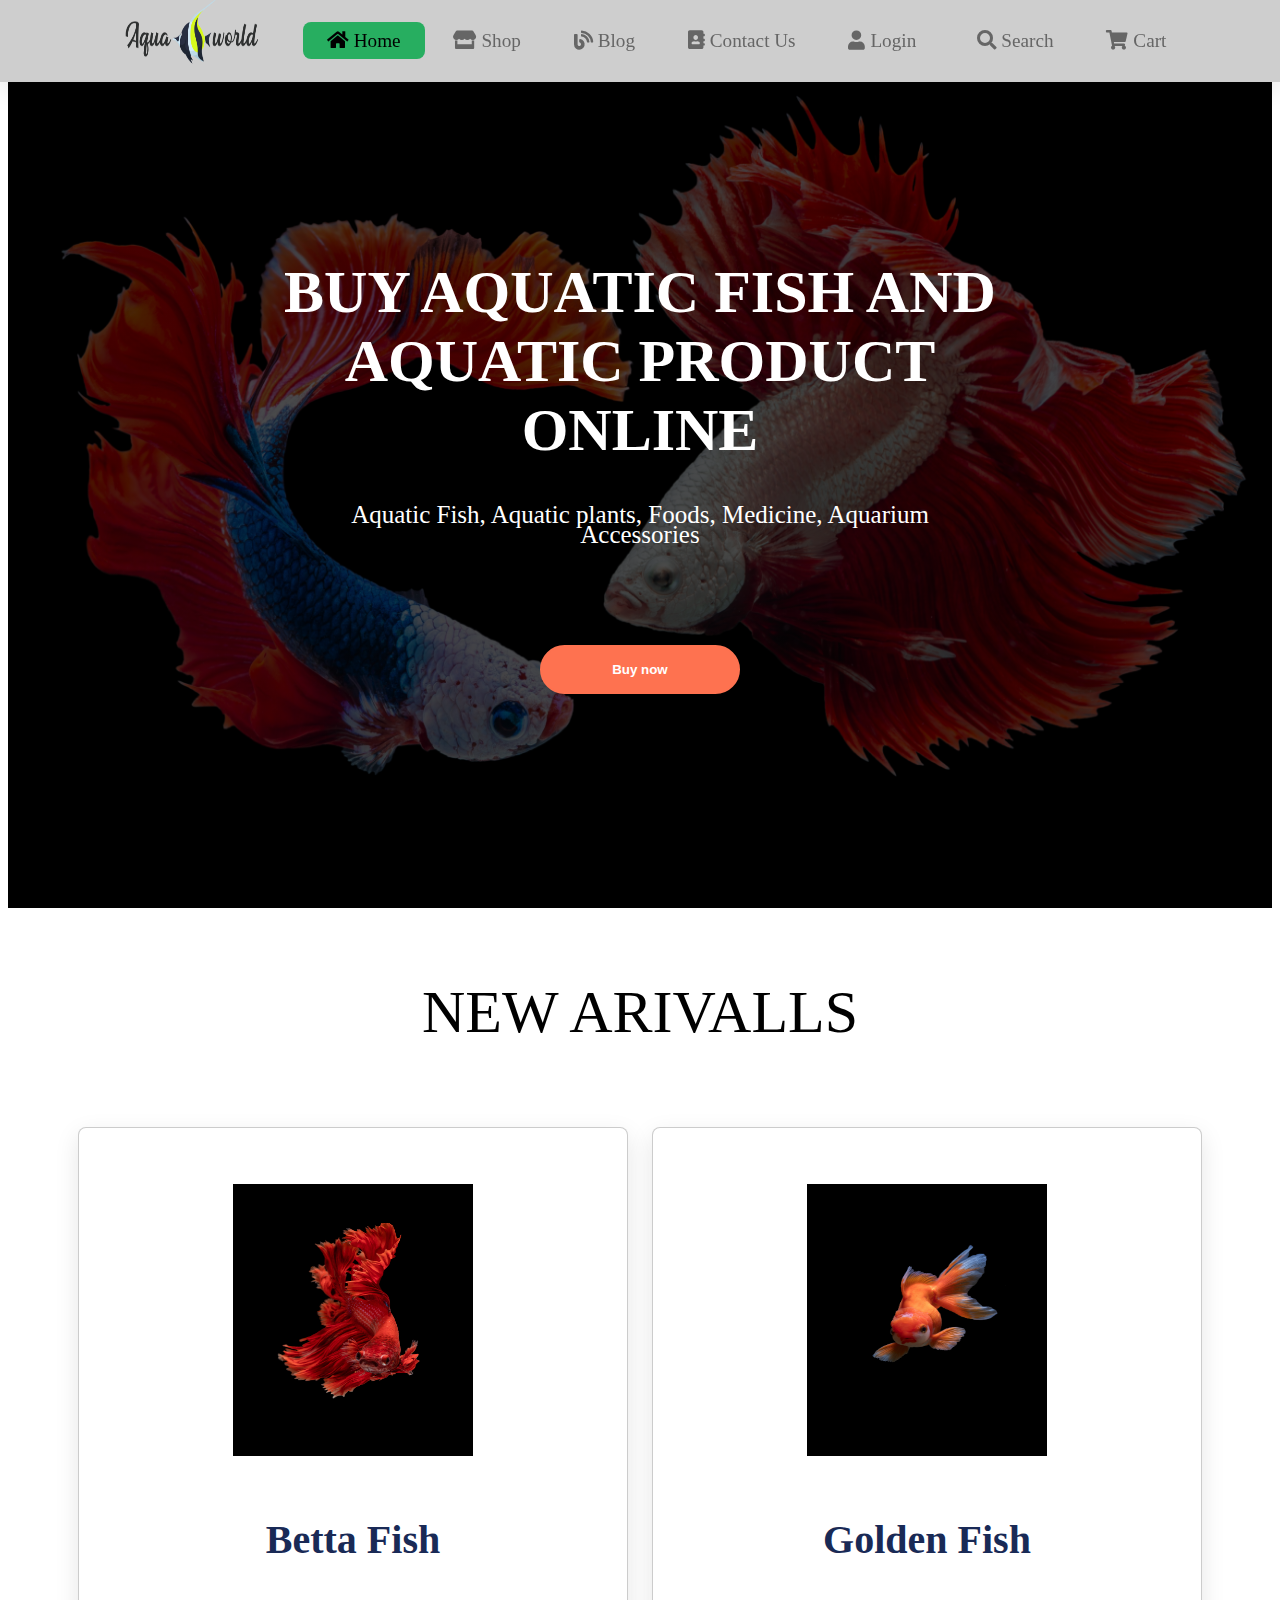
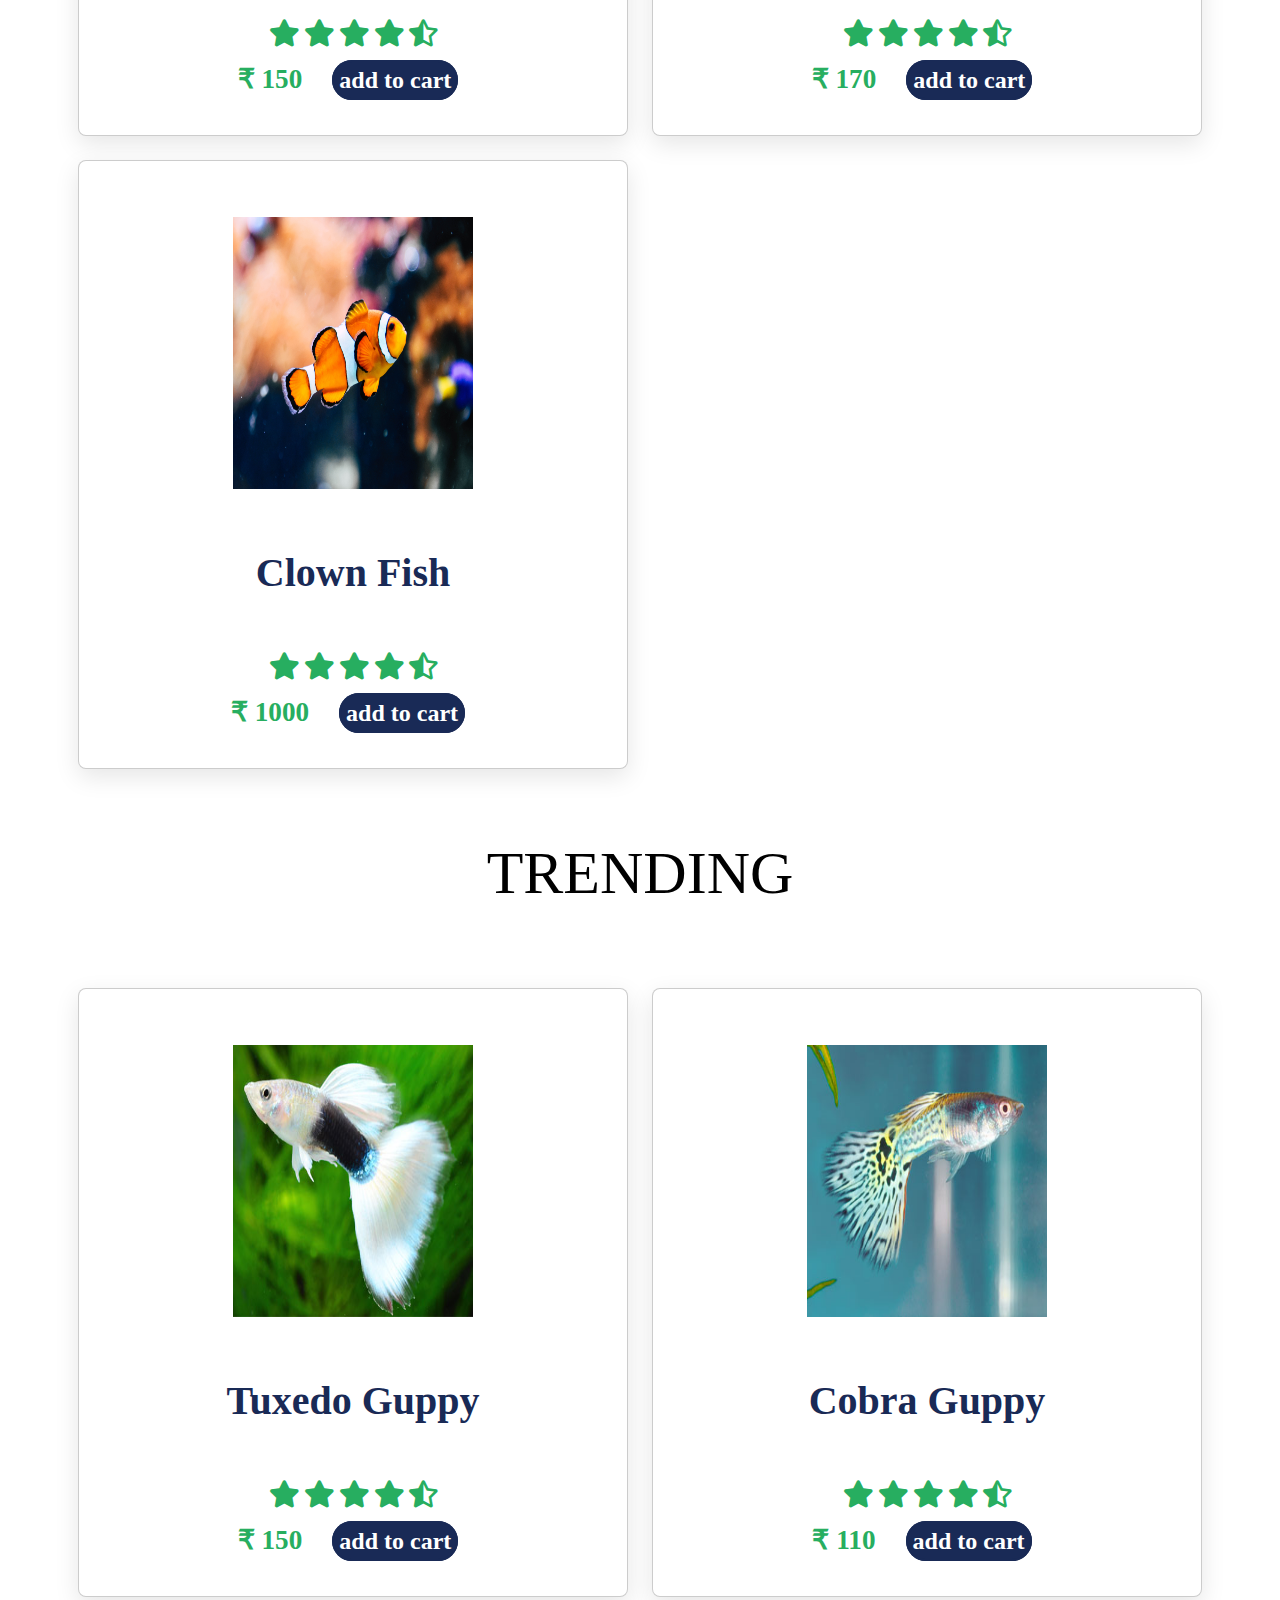
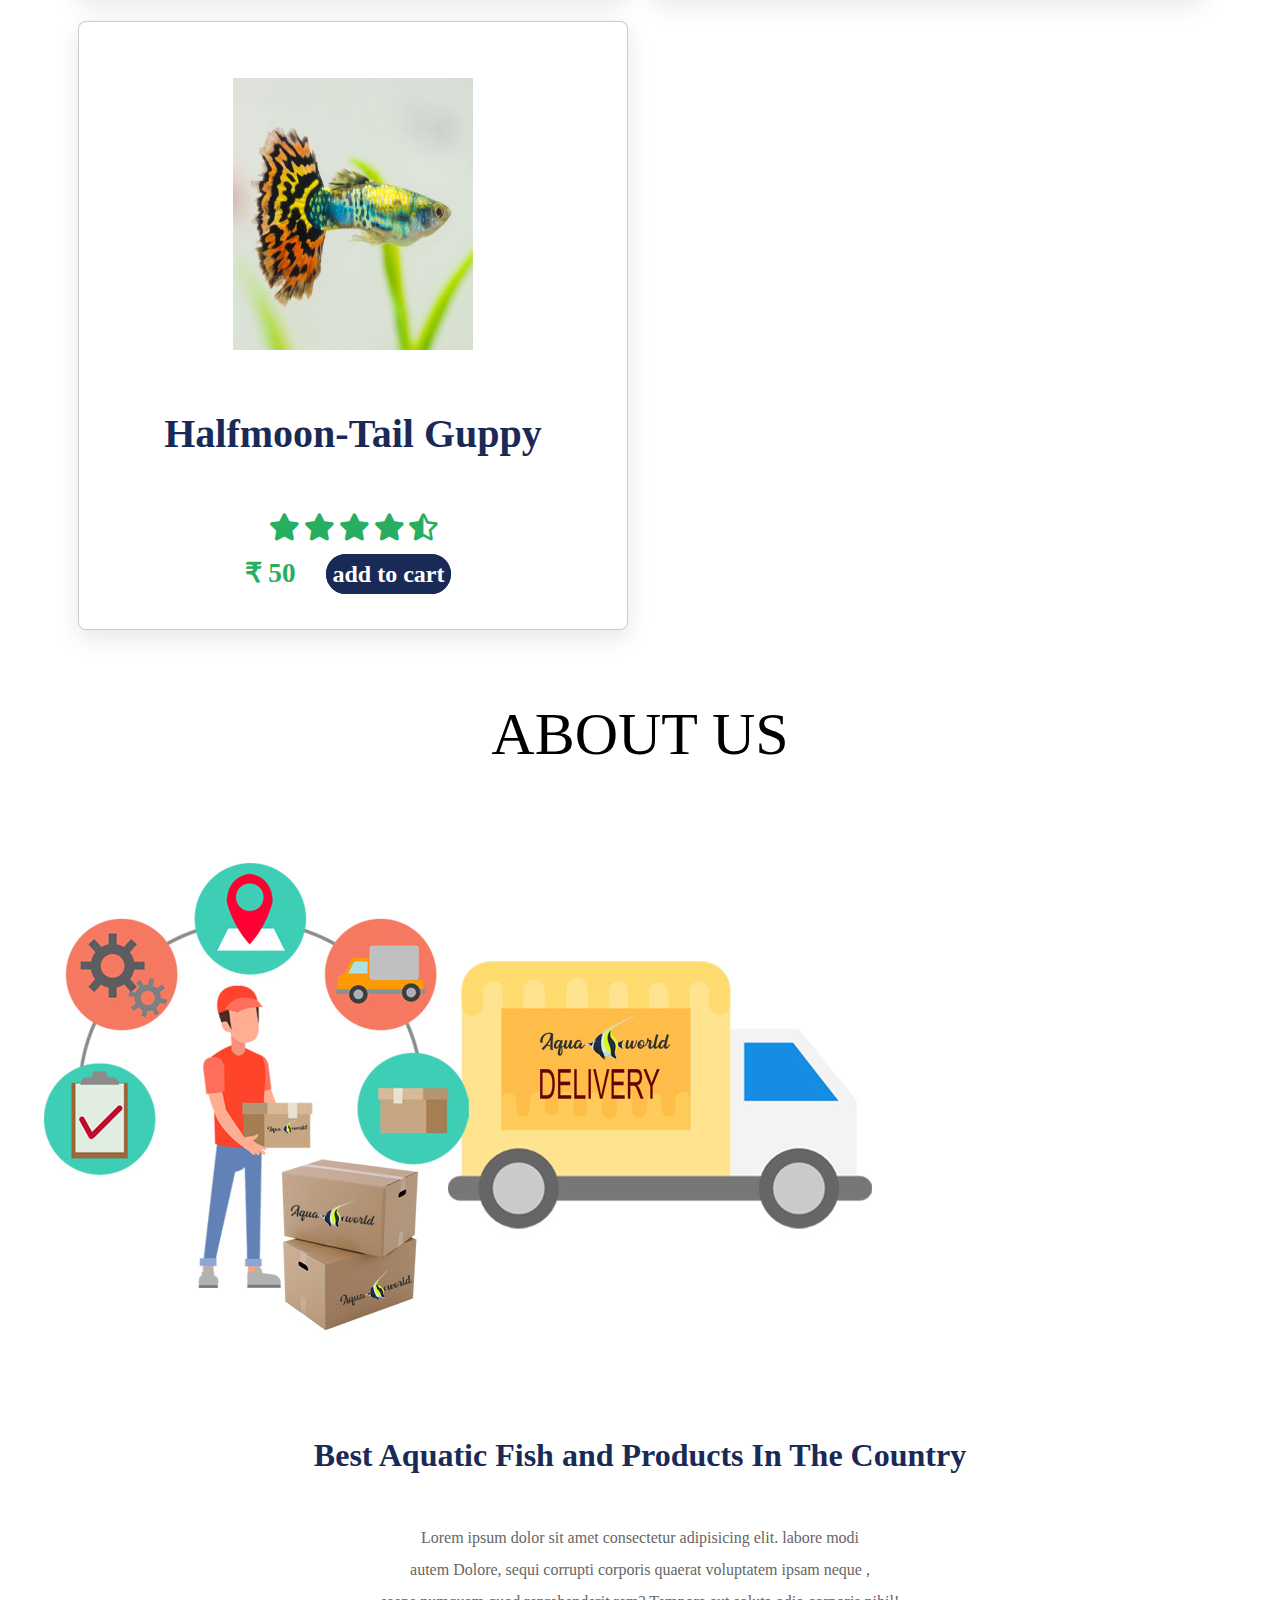
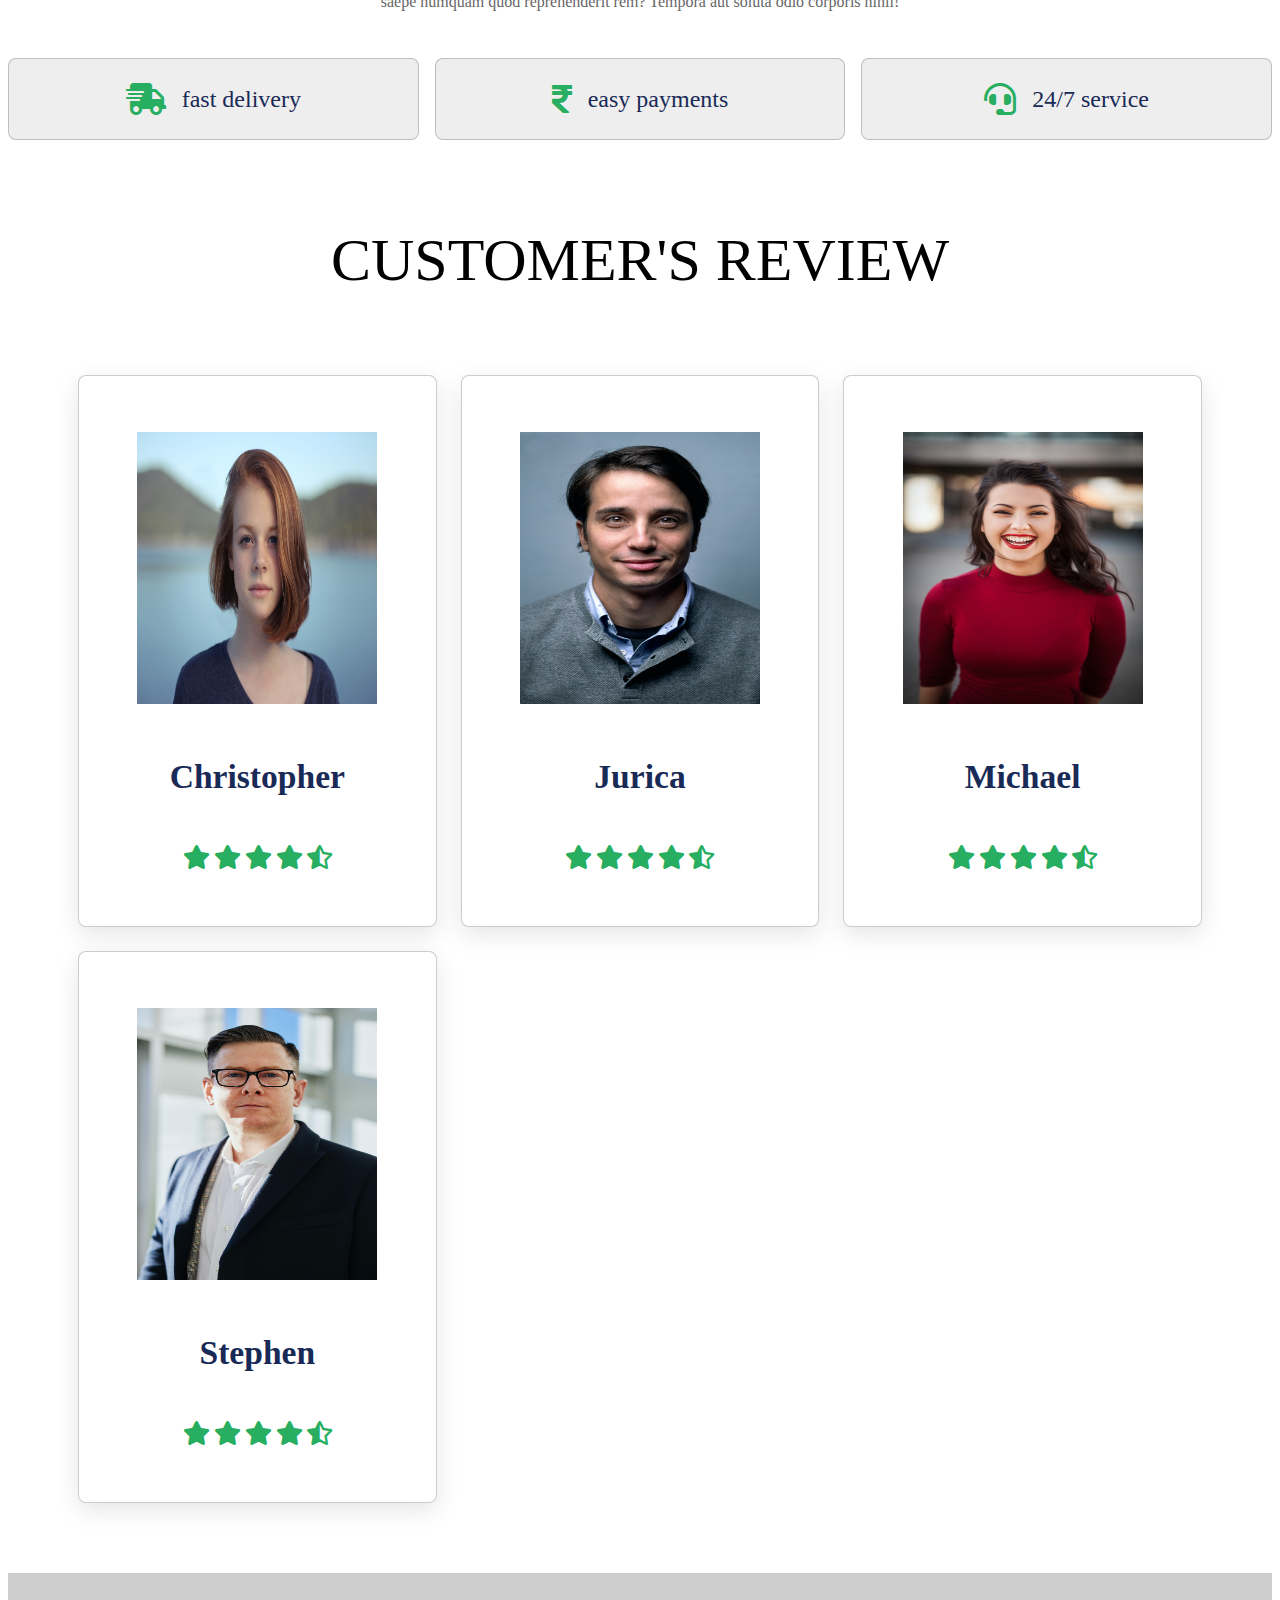
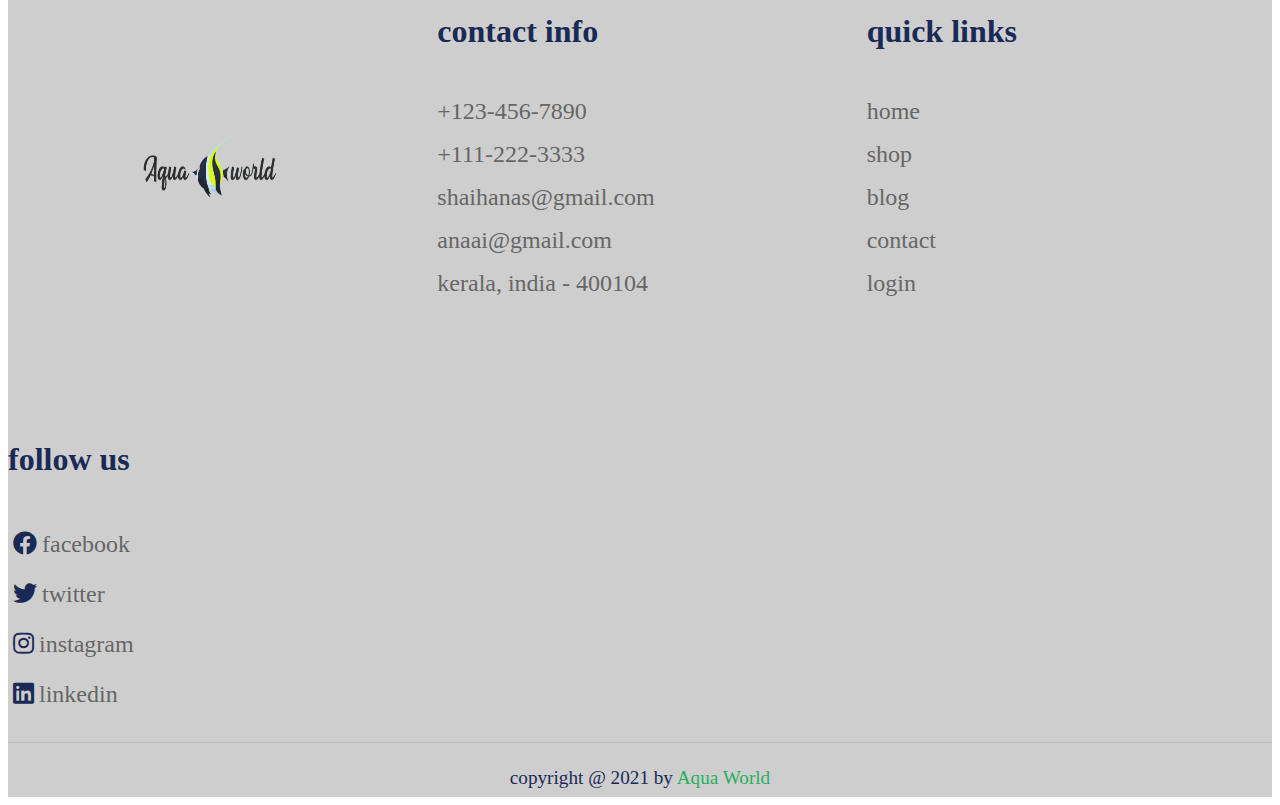
<file: index.html>
<!DOCTYPE html>
<html lang="en">
<head>
    <meta charset="UTF-8">
    <meta http-equiv="X-UA-Compatible" content="IE=edge">
    <meta name="viewport" content="width=device-width, initial-scale=1.0">
    <title>Aqua World</title>

    <!----------     icon    ---------->
    <link rel="icon" type="image/png" href="images/icon.png">

    <!----------     font awesome     ---------->
     <link rel="stylesheet" href="https://cdnjs.cloudflare.com/ajax/libs/font-awesome/5.15.4/css/all.min.css">

    <!----------     css file     ---------->
    <link rel="stylesheet" href="css/style.css">
</head>

<body onload="slider()">

    <!--          header section starts         -->
    <header>
        <a href="index.html" class="logo"><img src="images/logo.png"></a>

        <nav class="navbar">
            <a class="active" href="index.html"><i class="fas fa-home"></i><span>Home</span></a>
            <a href="shop.html"><i class="fas fa-store"></i><span>Shop</span></a>
            <a href="blog.html"><i class="fas fa-blog"></i><span>Blog</span></a>
            <a href="contact.html"><i class="fas fa-address-book"></i><span>Contact Us</span></a>
            <a href="login.html"><i class="fas fa-user"></i><span>Login</span></a>
        </nav>

        <div class="icons">
            <a href="#"><i class="fas fa-search" id="search-icon"></i><span>search</span></a>
            <a href="#"><i  class="fas fa-shopping-cart" id="car5t"></i><span>cart</span></a>
        </div>
    </header>
    

    <!--          slider section starts         -->
    <section class="home">
        <div class="homeslider">
            <img src="images/slide-1.jpg" alt="slider1" id="slideImg">
        </div>
        <div class="overlay">
            <div class="content">
                <h1>BUY AQUATIC FISH AND AQUATIC PRODUCT ONLINE</h1>
                <H3>Aquatic Fish, Aquatic plants, Foods, Medicine, Aquarium Accessories</H3>
                <div>
                    <a href="shop.html"><button type="button">Buy now</button></a>
                </div>
            </div>
        </div>
    </section>



    <!--          New arrivals section starts        -->

    <section class="newarrivals" id="newarrivals">
        <h1 class="heading"> NEW ARIVALLS </h1>
        <div class="box-container">
            <div class="box">
                <img src="images/Red Betta Fish.jpg" alt="">
                <h3>Betta Fish</h3>
                <div class="stars">
                    <i class="fas fa-star"></i>
                    <i class="fas fa-star"></i>
                    <i class="fas fa-star"></i>
                    <i class="fas fa-star"></i>
                    <i class="fas fa-star-half-alt"></i>
                </div>
                <span>₹ 150</span>
                <a href="#" class="btn">add to cart</a>
            </div>
    
            <div class="box">
                <img src="images/goldenfish.jpg" alt="">
                <h3>Golden Fish</h3>
                <div class="stars">
                    <i class="fas fa-star"></i>
                    <i class="fas fa-star"></i>
                    <i class="fas fa-star"></i>
                    <i class="fas fa-star"></i>
                    <i class="fas fa-star-half-alt"></i>
                </div>
                <span>₹ 170</span>
                <a href="#" class="btn">add to cart</a>
            </div>
    
            <div class="box">
                <img src="images/clownfish.jpg" alt="">
                <h3>Clown Fish</h3>
                <div class="stars">
                    <i class="fas fa-star"></i>
                    <i class="fas fa-star"></i>
                    <i class="fas fa-star"></i>
                    <i class="fas fa-star"></i>
                    <i class="fas fa-star-half-alt"></i>
                </div>
                <span>₹ 1000</span>
                <a href="#" class="btn">add to cart</a>
            </div>
        </div>
    
    </section>



    <!--          Trending products section starts        -->
    <section class="trending">
        <h1 class="heading">TRENDING</h1>
        <div class="box-container">
            <div class="box">
                <img src="images/tuxedo-guppy.jpg" alt="">
                <h3>Tuxedo Guppy</h3>
                <div class="stars">
                    <i class="fas fa-star"></i>
                    <i class="fas fa-star"></i>
                    <i class="fas fa-star"></i>
                    <i class="fas fa-star"></i>
                    <i class="fas fa-star-half-alt"></i>
                </div>
                <span>₹ 150</span>
                <a href="#" class="btn">add to cart</a>
            </div>
            <div class="box">
                <img src="images/cobra-guppy.jpg" alt="">
                <h3>Cobra Guppy</h3>
                <div class="stars">
                    <i class="fas fa-star"></i>
                    <i class="fas fa-star"></i>
                    <i class="fas fa-star"></i>
                    <i class="fas fa-star"></i>
                    <i class="fas fa-star-half-alt"></i>
                </div>
                <span>₹ 110</span>
                <a href="#" class="btn">add to cart</a>
            </div>
            <div class="box">
                <img src="images/halfmoon-tail-guppy.jpg" alt="">
                <h3>Halfmoon-Tail Guppy</h3>
                <div class="stars">
                    <i class="fas fa-star"></i>
                    <i class="fas fa-star"></i>
                    <i class="fas fa-star"></i>
                    <i class="fas fa-star"></i>
                    <i class="fas fa-star-half-alt"></i>
                </div>
                <span>₹ 50</span>
                <a href="#" class="btn">add to cart</a>
            </div>
         </div>
    </section>



    <!--          About Us section starts        -->
    <section class="aboutus">
        <h1 class="heading"> ABOUT US</h1>
        <div class="row">
            <div class="image">
                <img src="images/aboutus.jpg" alt="">
            </div>
            <div class="content">
                <h3>Best Aquatic Fish and Products In The Country</h3>
                <p>
                    Lorem ipsum dolor sit amet consectetur adipisicing elit. labore modi<br>
                    autem Dolore, sequi corrupti corporis quaerat voluptatem ipsam neque ,<br>
                    saepe numquam quod reprehenderit rem? Tempora aut soluta odio corporis nihil!<br>
                    
                </p>
                <div class="icons-container">
                    <div class="icons">
                        <i class="fas fa-shipping-fast"></i>
                        <span>fast delivery</span>
                    </div>
                    <div class="icons">
                        <i class="fas fa-rupee-sign"></i>
                        <span>easy payments</span>
                    </div>
                    <div class="icons">
                        <i class="fas fa-headset"></i>
                        <span>24/7 service</span>
                    </div>
                </div>
            </div>
            
        </div>
    </section>



    <!--          review section starts        -->
    <section class="review">
        <h1 class="heading"> CUSTOMER'S REVIEW </h1>
        <div class="box-container">
            <div class="box">
                <img src="images/christopher-campbell-rDEOVtE7vOs-unsplash.jpg" alt="">
                <h3>Christopher</h3>
                <div class="stars">
                    <i class="fas fa-star"></i>
                    <i class="fas fa-star"></i>
                    <i class="fas fa-star"></i>
                    <i class="fas fa-star"></i>
                    <i class="fas fa-star-half-alt"></i>
                </div>
            </div>
            <div class="box">
                <img src="images/jurica-koletic-7YVZYZeITc8-unsplash.jpg" alt="">
                <h3>Jurica</h3>
                <div class="stars">
                    <i class="fas fa-star"></i>
                    <i class="fas fa-star"></i>
                    <i class="fas fa-star"></i>
                    <i class="fas fa-star"></i>
                    <i class="fas fa-star-half-alt"></i>
                </div>
            </div>

            <div class="box">
                <img src="images/michael-dam-mEZ3PoFGs_k-unsplash.jpg" alt="">
                <h3>Michael</h3>
                <div class="stars">
                    <i class="fas fa-star"></i>
                    <i class="fas fa-star"></i>
                    <i class="fas fa-star"></i>
                    <i class="fas fa-star"></i>
                    <i class="fas fa-star-half-alt"></i>
                </div>
            </div>

            <div class="box">
                <img src="images/linkedin-sales-solutions-pAtA8xe_iVM-unsplash - Copy.jpg" alt="">
                <h3>Stephen</h3>
                <div class="stars">
                    <i class="fas fa-star"></i>
                    <i class="fas fa-star"></i>
                    <i class="fas fa-star"></i>
                    <i class="fas fa-star"></i>
                    <i class="fas fa-star-half-alt"></i>
                </div>
            </div>


        </div>
    </section>



    <!-- footer section starts  -->

<footer class="footer">

    <div class="box-container">
        <div class="box">
            <img src="images/logo.png">
        </div>


        <div class="box">
            <h3>contact info</h3>
            <a href="#">+123-456-7890</a>
            <a href="#">+111-222-3333</a>
            <a href="#">shaihanas@gmail.com</a>
            <a href="#">anaai@gmail.com</a>
            <a href="#">kerala, india - 400104</a>
        </div>

        <div class="box">
            <h3>quick links</h3>
            <a href="#">home</a>
            <a href="#">shop</a>
            <a href="#">blog</a>
            <a href="#">contact</a>
            <a href="#">login</a>
        </div>

       

        <div class="box">
            <h3>follow us</h3>
            <a href="#"><i class="fab fa-facebook"></i><span>facebook</span></a>
            <a href="#"><i class="fab fa-twitter"></i><span>twitter</span></a>
            <a href="#"><i class="fab fa-instagram"></i><span>instagram</span></a>
            <a href="#"><i class="fab fa-linkedin"></i><span>linkedin</span></a>
            
        </div>

    </div>

    <div class="credit"> copyright @ 2021 by <span>Aqua World</span> </div>

</footer>











    


 <!--         script for slider          -->
<script>
    var slideImg = document.getElementById("slideImg");
    var images = new Array(
        "images/slide-1.jpg",
        "images/slide-2.jpg",
        "images/slide-3.jpg"
    );
    var len = images.length;
    var i = 0;
    function slider(){
        if(i > len-1) {
            i = 0
        }
        slideImg.src = images[i];
        i++;
        setTimeout('slider()',3000)
    }
</script>
    

</body>
</html>
</file>
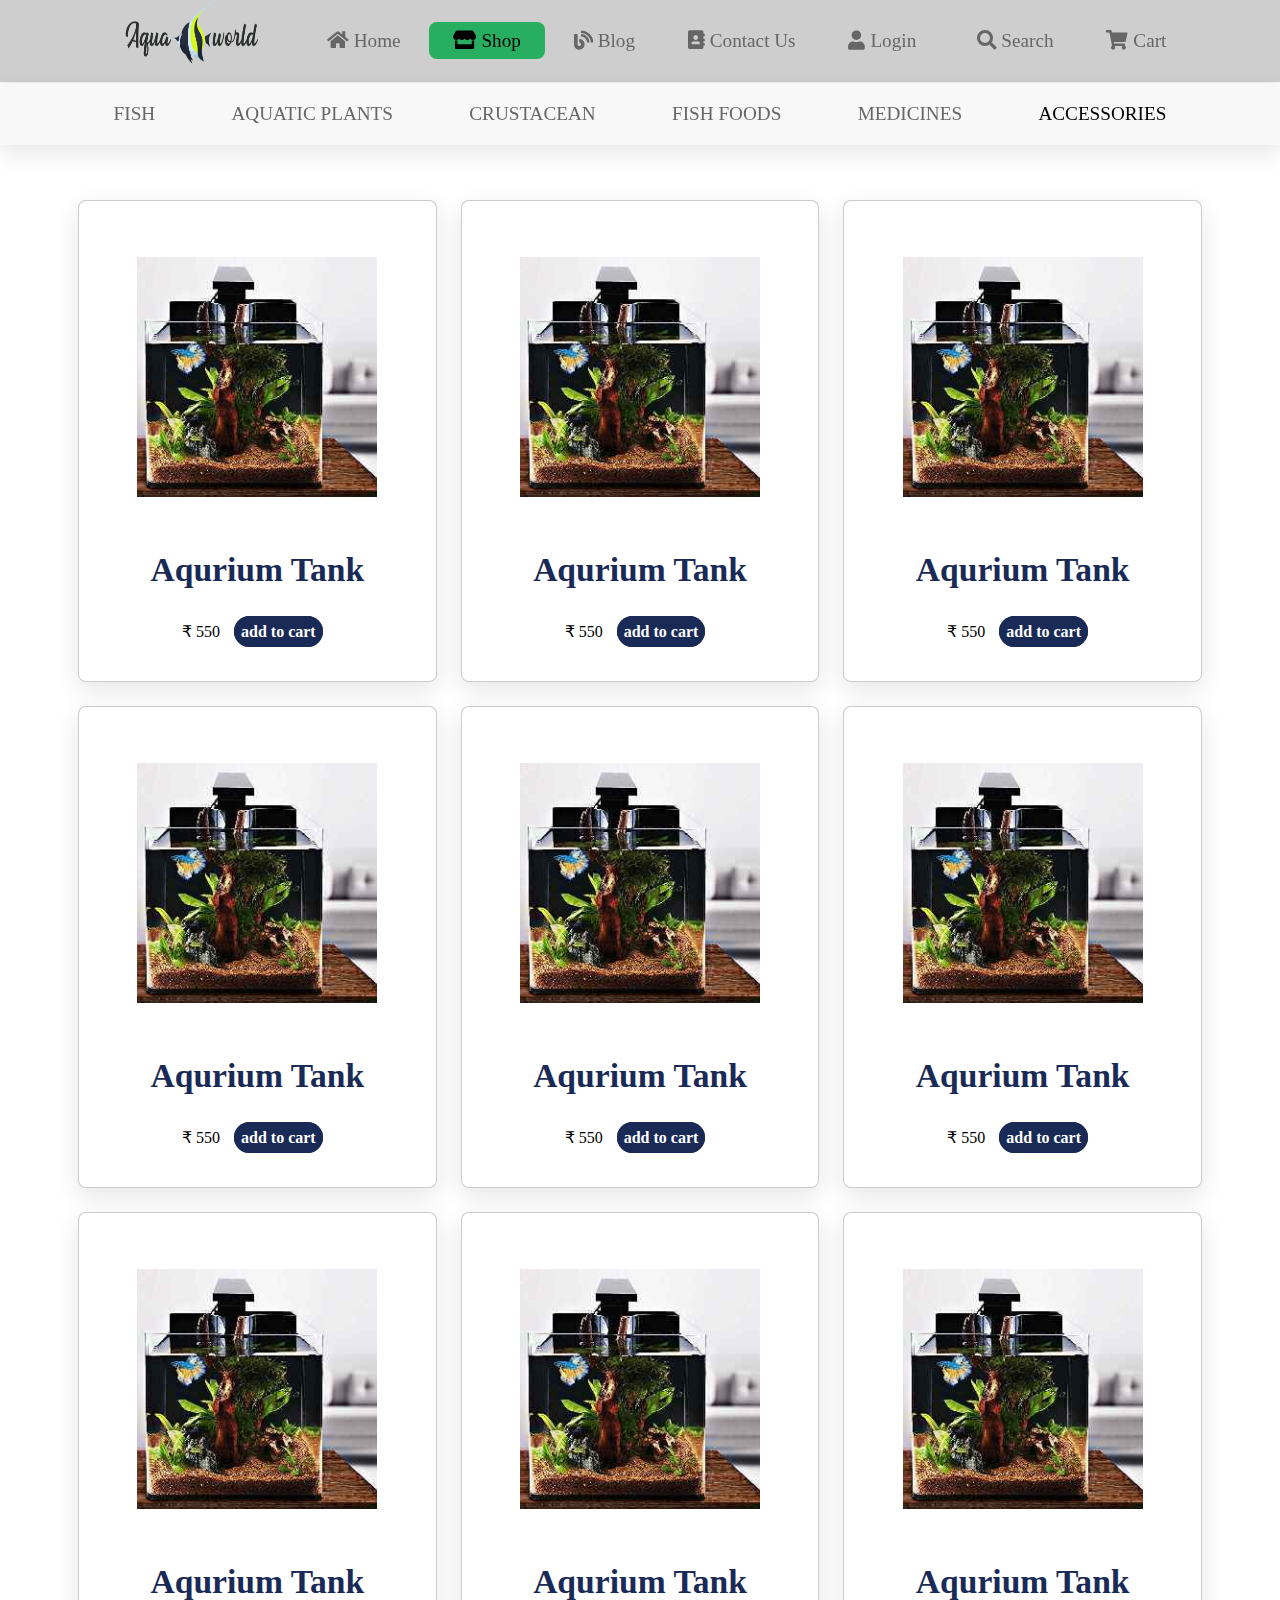
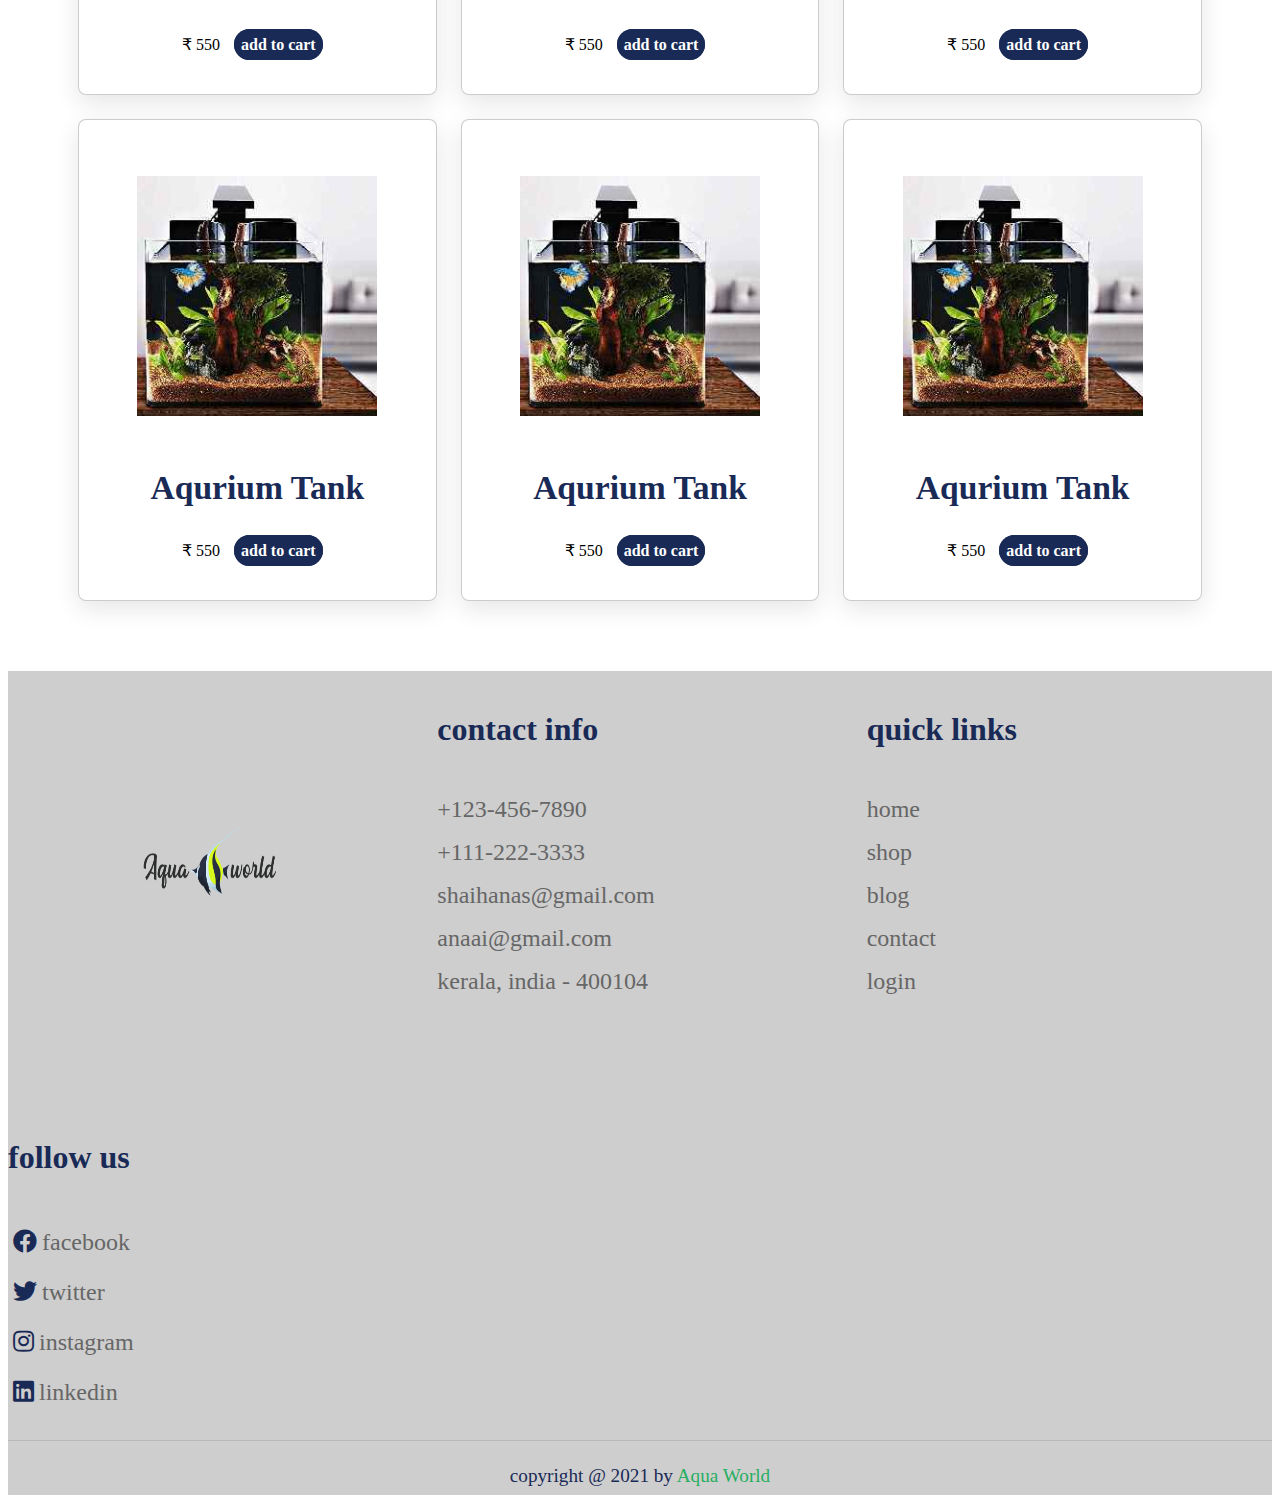
<file: accessories.html>
<!DOCTYPE html>
<html lang="en">
<head>
    <meta charset="UTF-8">
    <meta http-equiv="X-UA-Compatible" content="IE=edge">
    <meta name="viewport" content="width=device-width, initial-scale=1.0">
    <title>Aqua World</title>
    <!----------     icon    ---------->
    <link rel="icon" type="image/png" href="images/icon.png">

    <!----------     font awesome     ---------->
     <link rel="stylesheet" href="https://cdnjs.cloudflare.com/ajax/libs/font-awesome/5.15.4/css/all.min.css">

    <!----------     css file     ---------->
    <link rel="stylesheet" href="css/style.css">
</head>

<body>
     <!--          header section starts      -->    
     <header>
        <a href="index.html" class="logo"><img src="images/logo.png"></a>
        <nav class="navbar">
            <a href="index.html"><i class="fas fa-home"></i><span>Home</span></a>
            <a class="active" href="shop.html"><i class="fas fa-store"></i><span>Shop</span></a>
            <a href="blog.html"><i class="fas fa-blog"></i><span>Blog</span></a>
            <a href="contact.html"><i class="fas fa-address-book"></i><span>Contact Us</span></a>
            <a href="login.html"><i class="fas fa-user"></i><span>Login</span></a>
        </nav>
        <div class="icons">
            <a href="#"><i class="fas fa-search" id="search-icon"></i><span>search</span></a>
            <a href="#"><i  class="fas fa-shopping-cart" id="car5t"></i><span>cart</span></a>
        </div>
    </header> 

    <!--          Shop Navigation Bar section starts      -->   
    <section>
        <nav class="shopnavbar">
            <a href="shop.html">FISH</a>
            <a href="aquaticplant.html">AQUATIC PLANTS</a>
            <a href="crustacean.html">CRUSTACEAN</a>
            <a href="fishfoods.html">FISH FOODS</a>
            <a href="medicine.html">MEDICINES</a>
            <a class="active" href="accessories.html">ACCESSORIES</a>
        </nav>
    </section>

    <!--          Fish Shop section starts      -->  
    <section class="accessories" id="fishshop">
        <div class="box-container">
            <div class="box">
                <img src="images/aquarium tank.jpg" alt="">
                <h3>Aqurium Tank</h3>
                <span>₹ 550</span>
                <a href="#" class="btn">add to cart</a>
            </div>

            <div class="box">
                <img src="images/aquarium tank.jpg" alt="">
                <h3>Aqurium Tank</h3>
                <span>₹ 550</span>
                <a href="#" class="btn">add to cart</a>
            </div>

            <div class="box">
                <img src="images/aquarium tank.jpg" alt="">
                <h3>Aqurium Tank</h3>
                <span>₹ 550</span>
                <a href="#" class="btn">add to cart</a>
            </div>

            <div class="box">
                <img src="images/aquarium tank.jpg" alt="">
                <h3>Aqurium Tank</h3>
                <span>₹ 550</span>
                <a href="#" class="btn">add to cart</a>
            </div>

            <div class="box">
                <img src="images/aquarium tank.jpg" alt="">
                <h3>Aqurium Tank</h3>
                <span>₹ 550</span>
                <a href="#" class="btn">add to cart</a>
            </div>

            <div class="box">
                <img src="images/aquarium tank.jpg" alt="">
                <h3>Aqurium Tank</h3>
                <span>₹ 550</span>
                <a href="#" class="btn">add to cart</a>
            </div>

            <div class="box">
                <img src="images/aquarium tank.jpg" alt="">
                <h3>Aqurium Tank</h3>
                <span>₹ 550</span>
                <a href="#" class="btn">add to cart</a>
            </div>

            <div class="box">
                <img src="images/aquarium tank.jpg" alt="">
                <h3>Aqurium Tank</h3>
                <span>₹ 550</span>
                <a href="#" class="btn">add to cart</a>
            </div>

            <div class="box">
                <img src="images/aquarium tank.jpg" alt="">
                <h3>Aqurium Tank</h3>
                <span>₹ 550</span>
                <a href="#" class="btn">add to cart</a>
            </div>
            <div class="box">
                <img src="images/aquarium tank.jpg" alt="">
                <h3>Aqurium Tank</h3>
                <span>₹ 550</span>
                <a href="#" class="btn">add to cart</a>
            </div>

            <div class="box">
                <img src="images/aquarium tank.jpg" alt="">
                <h3>Aqurium Tank</h3>
                <span>₹ 550</span>
                <a href="#" class="btn">add to cart</a>
            </div>

            <div class="box">
                <img src="images/aquarium tank.jpg" alt="">
                <h3>Aqurium Tank</h3>
                <span>₹ 550</span>
                <a href="#" class="btn">add to cart</a>
            </div>
        </div>
    </section>


    <!-- footer section starts  -->
    <section class="footer">
        <div class="box-container">
            <div class="box">
                <img src="images/logo.png">
            </div>
            <div class="box">
                <h3>contact info</h3>
                <a href="#">+123-456-7890</a>
                <a href="#">+111-222-3333</a>
                <a href="#">shaihanas@gmail.com</a>
                <a href="#">anaai@gmail.com</a>
                <a href="#">kerala, india - 400104</a>
            </div>
            <div class="box">
                <h3>quick links</h3>
                <a href="#">home</a>
                <a href="#">shop</a>
                <a href="#">blog</a>
                <a href="#">contact</a>
                <a href="#">login</a>
            </div>
            <div class="box">
                <h3>follow us</h3>
                <a href="#"><i class="fab fa-facebook"></i><span>facebook</span></a>
                <a href="#"><i class="fab fa-twitter"></i><span>twitter</span></a>
                <a href="#"><i class="fab fa-instagram"></i><span>instagram</span></a>
                <a href="#"><i class="fab fa-linkedin"></i><span>linkedin</span></a>
            </div>
        </div>
        <div class="credit"> copyright @ 2021 by <span>Aqua World</span> </div>
    </section>
</body>
</html>
</file>
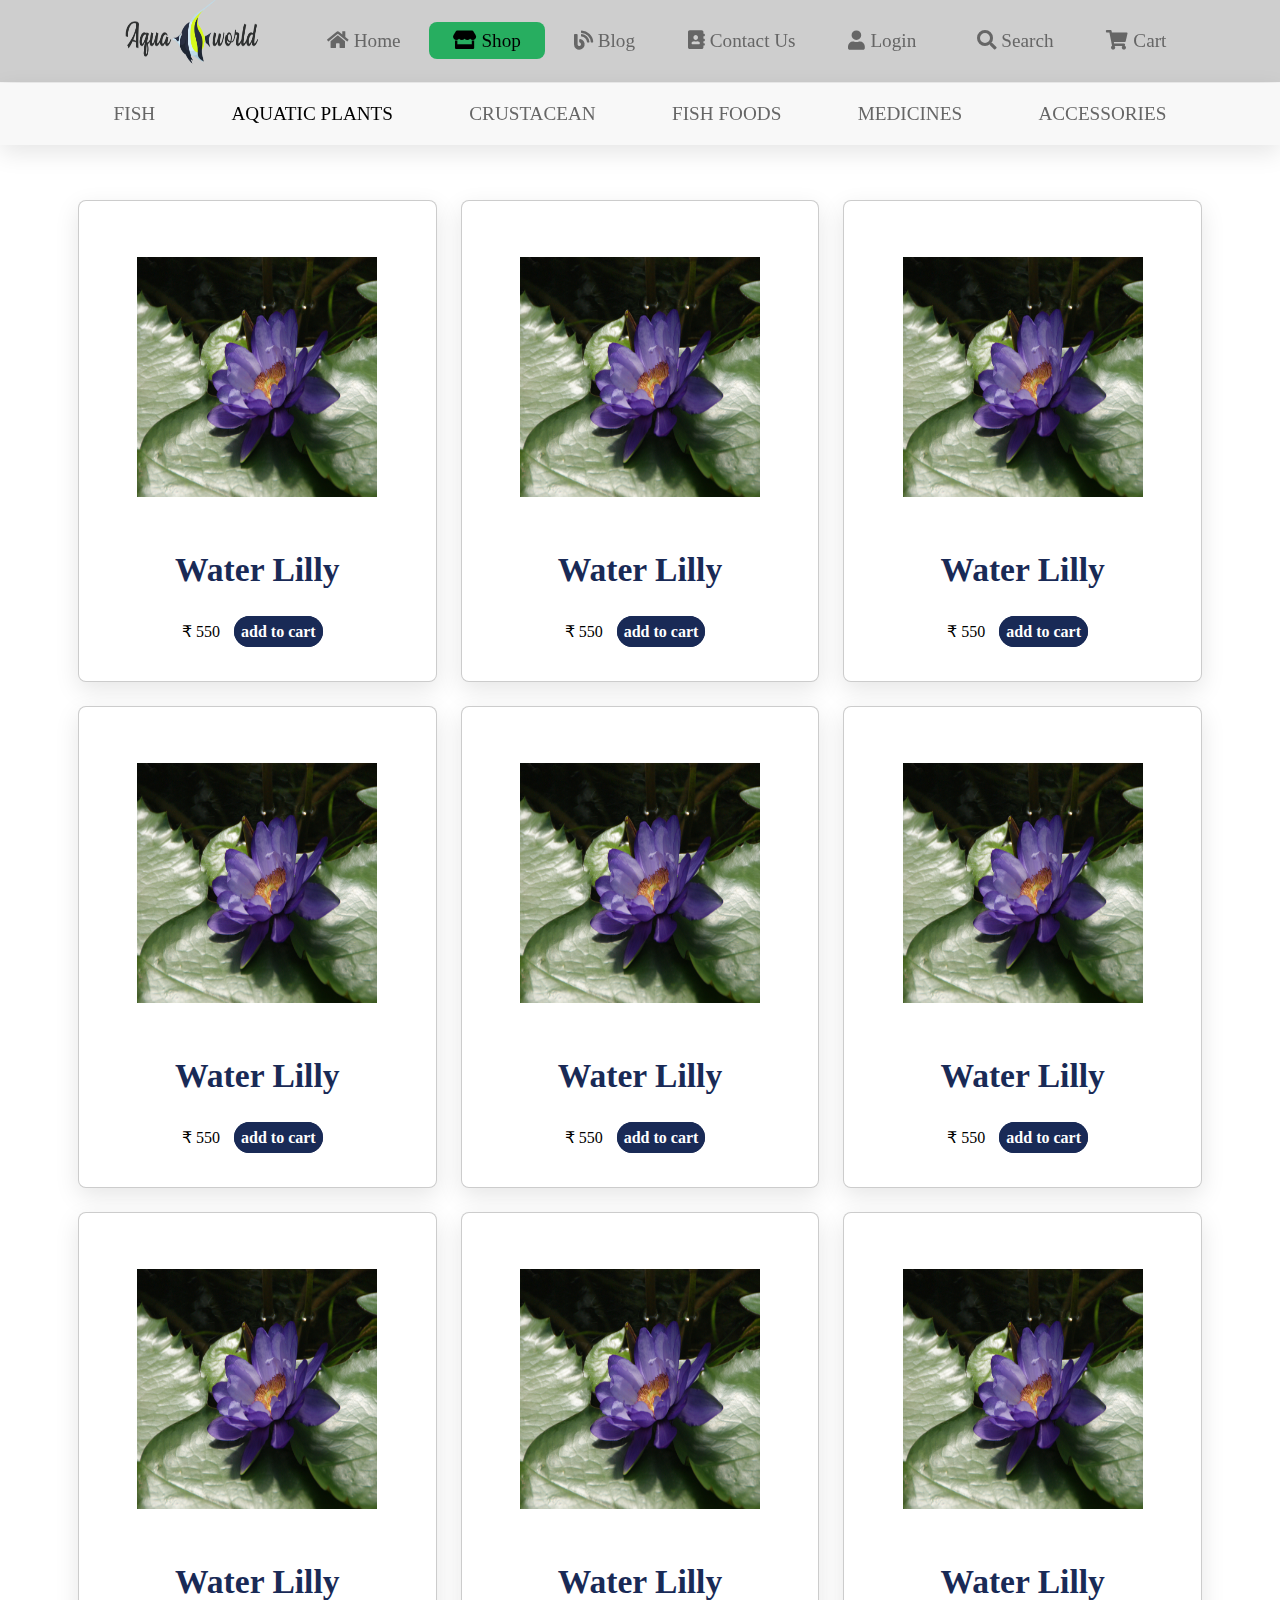
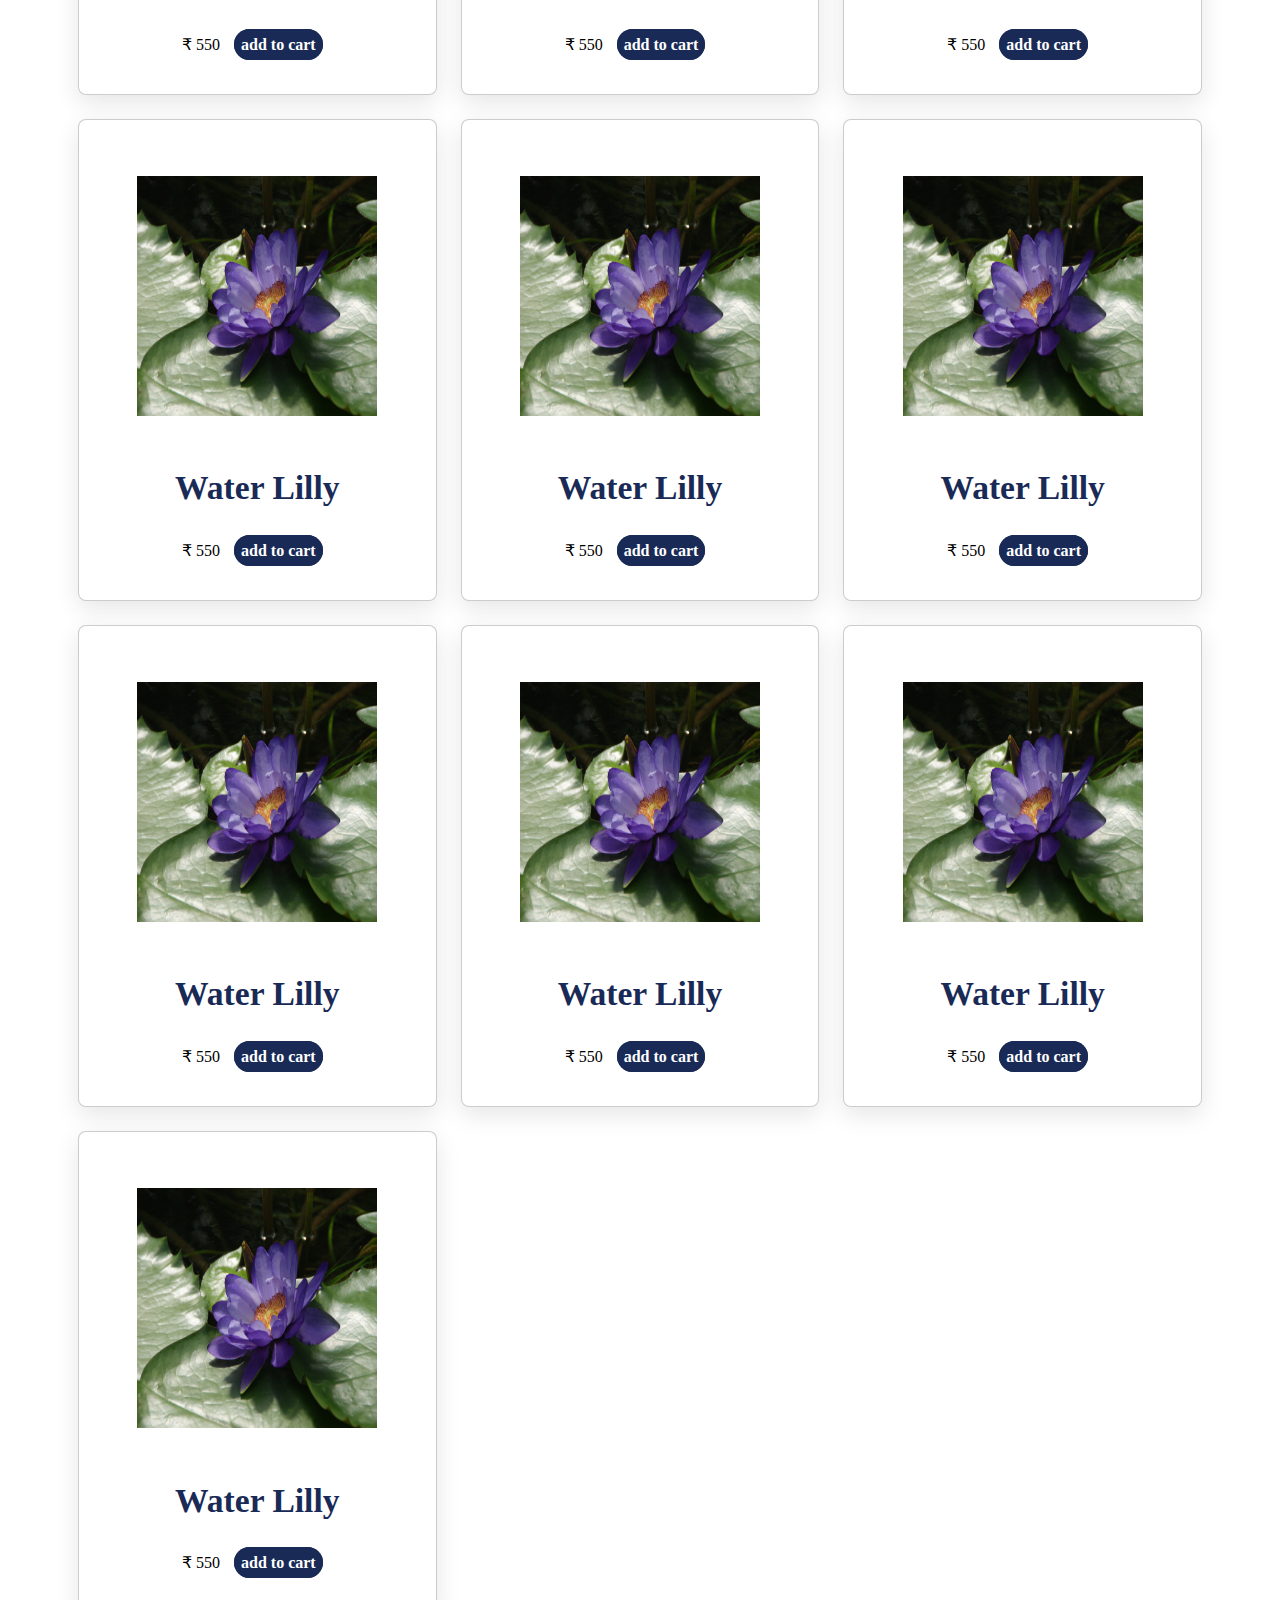
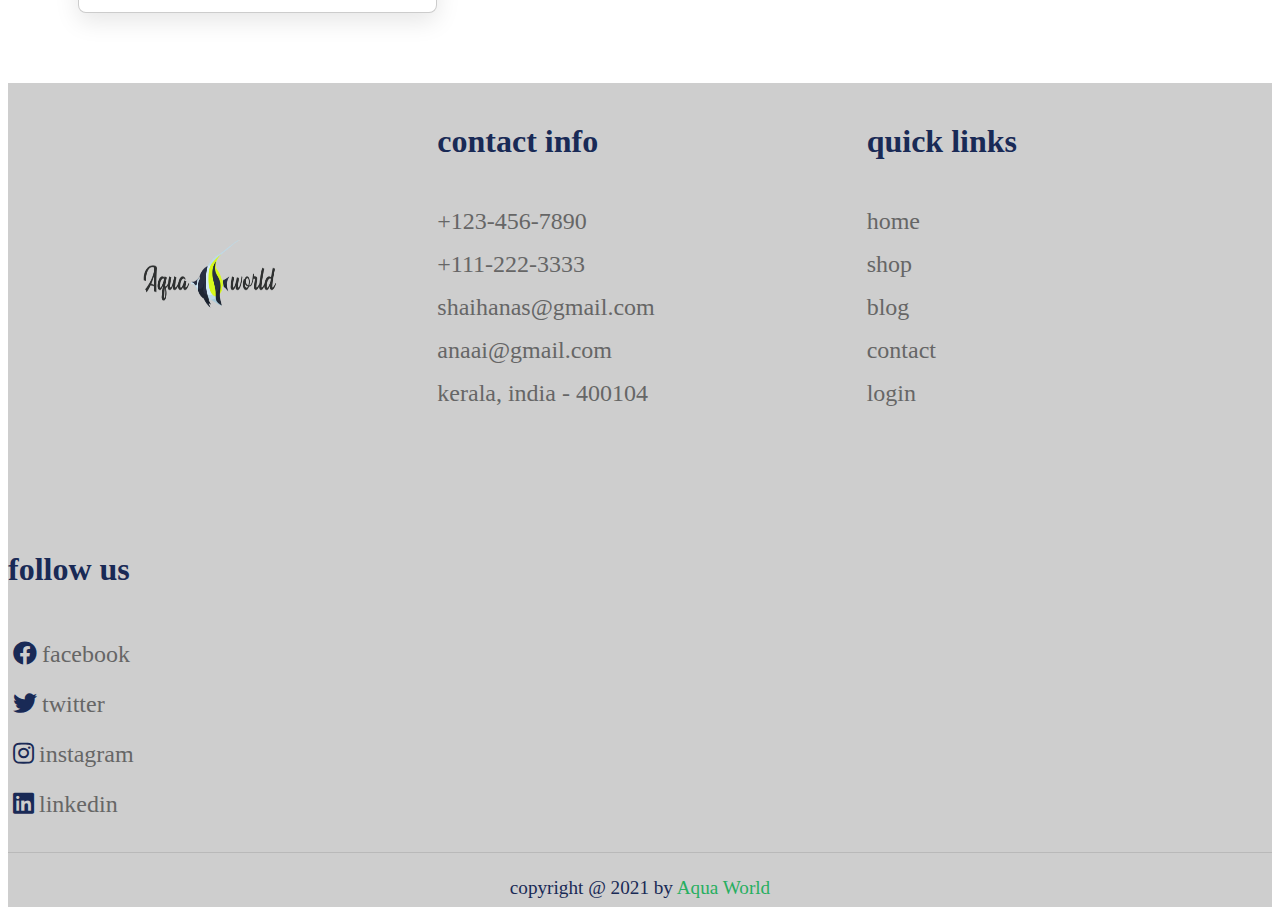
<file: aquaticplant.html>
<!DOCTYPE html>
<html lang="en">
<head>
    <meta charset="UTF-8">
    <meta http-equiv="X-UA-Compatible" content="IE=edge">
    <meta name="viewport" content="width=device-width, initial-scale=1.0">
    <title>Aqua World</title>
    <!----------     icon    ---------->
    <link rel="icon" type="image/png" href="images/icon.png">

    <!----------     font awesome     ---------->
     <link rel="stylesheet" href="https://cdnjs.cloudflare.com/ajax/libs/font-awesome/5.15.4/css/all.min.css">

    <!----------     css file     ---------->
    <link rel="stylesheet" href="css/style.css">
</head>
<body>
    <!--          header section starts      -->    
    <header>
        <a href="index.html" class="logo"><img src="images/logo.png"></a>
        <nav class="navbar">
            <a href="index.html"><i class="fas fa-home"></i><span>Home</span></a>
            <a class="active" href="shop.html"><i class="fas fa-store"></i><span>Shop</span></a>
            <a href="blog.html"><i class="fas fa-blog"></i><span>Blog</span></a>
            <a href="contact.html"><i class="fas fa-address-book"></i><span>Contact Us</span></a>
            <a href="login.html"><i class="fas fa-user"></i><span>Login</span></a>
        </nav>
        <div class="icons">
            <a href="#"><i class="fas fa-search" id="search-icon"></i><span>search</span></a>
            <a href="#"><i  class="fas fa-shopping-cart" id="car5t"></i><span>cart</span></a>
        </div>
    </header> 

    <!--          Shop Navigation Bar section starts      -->   
    <section>
        <nav class="shopnavbar">
            <a href="shop.html">FISH</a>
            <a  class="active" href="aquaticplant.html">AQUATIC PLANTS</a>
            <a href="crustacean.html">CRUSTACEAN</a>
            <a href="fishfoods.html">FISH FOODS</a>
            <a href="medicine.html">MEDICINES</a>
            <a href="accessories.html">ACCESSORIES</a>
        </nav>
    </section>

    <!--          Fish Shop section starts      -->  
    <section class="plantshop" id="plantshop">
        <div class="box-container">
            <div class="box">
                <img src="images/danny-kroon-UXU4lbOQSX0-unsplash.jpg" alt="">
                <h3>Water Lilly</h3>
                <span>₹ 550</span>
                <a href="#" class="btn">add to cart</a>
            </div>
    
            <div class="box">
                <img src="images/danny-kroon-UXU4lbOQSX0-unsplash.jpg" alt="">
                <h3>Water Lilly</h3>
                <span>₹ 550</span>
                <a href="#" class="btn">add to cart</a>
            </div>

            <div class="box">
                <img src="images/danny-kroon-UXU4lbOQSX0-unsplash.jpg" alt="">
                <h3>Water Lilly</h3>
                <span>₹ 550</span>
                <a href="#" class="btn">add to cart</a>
            </div>

            <div class="box">
                <img src="images/danny-kroon-UXU4lbOQSX0-unsplash.jpg" alt="">
                <h3>Water Lilly</h3>
                <span>₹ 550</span>
                <a href="#" class="btn">add to cart</a>
            </div>

            <div class="box">
                <img src="images/danny-kroon-UXU4lbOQSX0-unsplash.jpg" alt="">
                <h3>Water Lilly</h3>
                <span>₹ 550</span>
                <a href="#" class="btn">add to cart</a>
            </div>

            <div class="box">
                <img src="images/danny-kroon-UXU4lbOQSX0-unsplash.jpg" alt="">
                <h3>Water Lilly</h3>
                <span>₹ 550</span>
                <a href="#" class="btn">add to cart</a>
            </div>

            <div class="box">
                <img src="images/danny-kroon-UXU4lbOQSX0-unsplash.jpg" alt="">
                <h3>Water Lilly</h3>
                <span>₹ 550</span>
                <a href="#" class="btn">add to cart</a>
            </div>

            <div class="box">
                <img src="images/danny-kroon-UXU4lbOQSX0-unsplash.jpg" alt="">
                <h3>Water Lilly</h3>
                <span>₹ 550</span>
                <a href="#" class="btn">add to cart</a>
            </div>

            <div class="box">
                <img src="images/danny-kroon-UXU4lbOQSX0-unsplash.jpg" alt="">
                <h3>Water Lilly</h3>
                <span>₹ 550</span>
                <a href="#" class="btn">add to cart</a>
            </div>

            <div class="box">
                <img src="images/danny-kroon-UXU4lbOQSX0-unsplash.jpg" alt="">
                <h3>Water Lilly</h3>
                <span>₹ 550</span>
                <a href="#" class="btn">add to cart</a>
            </div>

            <div class="box">
                <img src="images/danny-kroon-UXU4lbOQSX0-unsplash.jpg" alt="">
                <h3>Water Lilly</h3>
                <span>₹ 550</span>
                <a href="#" class="btn">add to cart</a>
            </div>

            <div class="box">
                <img src="images/danny-kroon-UXU4lbOQSX0-unsplash.jpg" alt="">
                <h3>Water Lilly</h3>
                <span>₹ 550</span>
                <a href="#" class="btn">add to cart</a>
            </div>

             <div class="box">
                <img src="images/danny-kroon-UXU4lbOQSX0-unsplash.jpg" alt="">
                <h3>Water Lilly</h3>
                <span>₹ 550</span>
                <a href="#" class="btn">add to cart</a>
            </div>

            <div class="box">
                <img src="images/danny-kroon-UXU4lbOQSX0-unsplash.jpg" alt="">
                <h3>Water Lilly</h3>
                <span>₹ 550</span>
                <a href="#" class="btn">add to cart</a>
            </div>

            <div class="box">
                <img src="images/danny-kroon-UXU4lbOQSX0-unsplash.jpg" alt="">
                <h3>Water Lilly</h3>
                <span>₹ 550</span>
                <a href="#" class="btn">add to cart</a>
            </div>

            <div class="box">
                <img src="images/danny-kroon-UXU4lbOQSX0-unsplash.jpg" alt="">
                <h3>Water Lilly</h3>
                <span>₹ 550</span>
                <a href="#" class="btn">add to cart</a>
            </div>
        </div>
    </section>


    <!-- footer section starts  -->
    <section class="footer">
        <div class="box-container">
            <div class="box">
                <img src="images/logo.png">
            </div>
            <div class="box">
                <h3>contact info</h3>
                <a href="#">+123-456-7890</a>
                <a href="#">+111-222-3333</a>
                <a href="#">shaihanas@gmail.com</a>
                <a href="#">anaai@gmail.com</a>
                <a href="#">kerala, india - 400104</a>
            </div>
            <div class="box">
                <h3>quick links</h3>
                <a href="#">home</a>
                <a href="#">shop</a>
                <a href="#">blog</a>
                <a href="#">contact</a>
                <a href="#">login</a>
            </div>
            <div class="box">
                <h3>follow us</h3>
                <a href="#"><i class="fab fa-facebook"></i><span>facebook</span></a>
                <a href="#"><i class="fab fa-twitter"></i><span>twitter</span></a>
                <a href="#"><i class="fab fa-instagram"></i><span>instagram</span></a>
                <a href="#"><i class="fab fa-linkedin"></i><span>linkedin</span></a>
            </div>
        </div>
        <div class="credit"> copyright @ 2021 by <span>Aqua World</span> </div>
    </section>
</body>
</html>
</file>
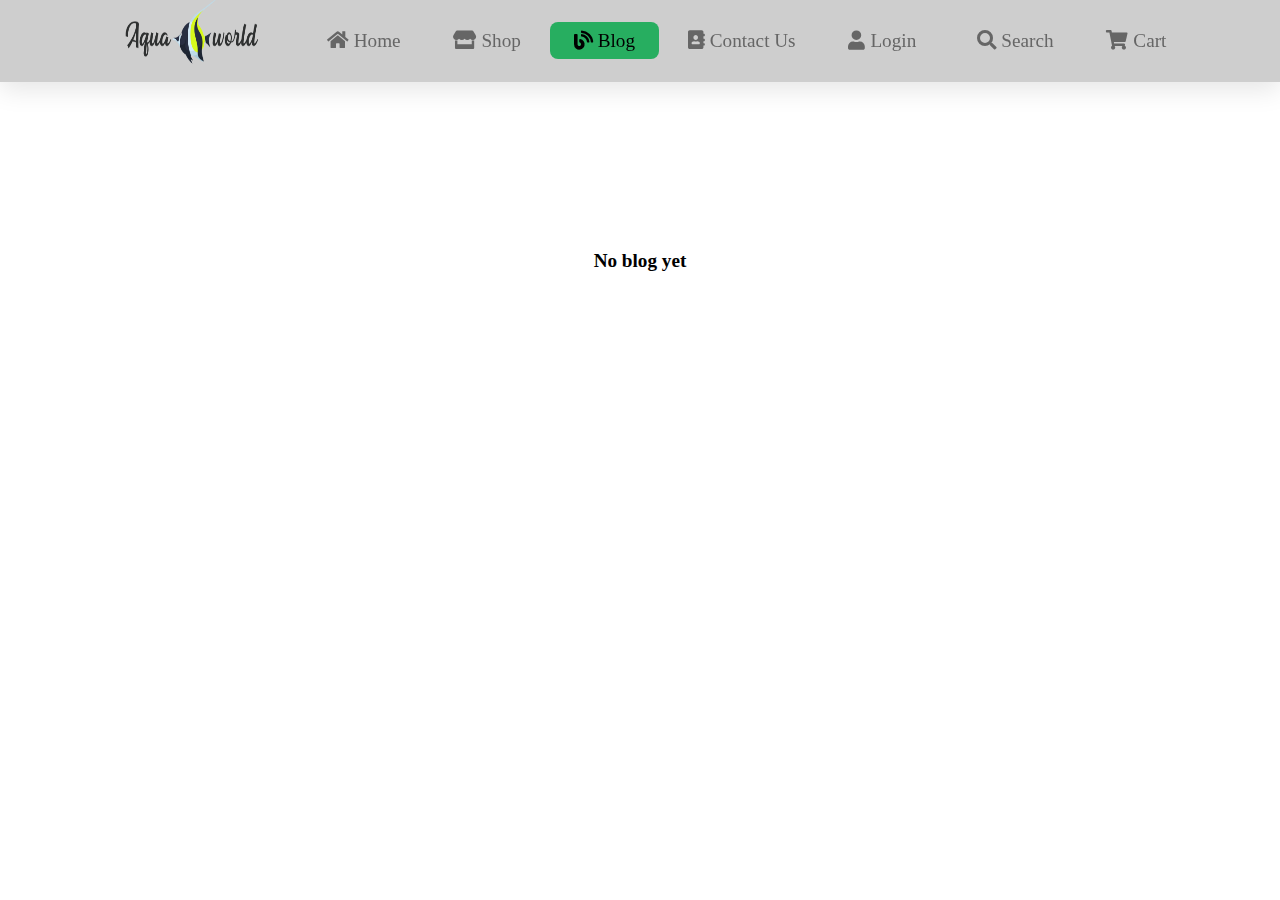
<file: blog.html>
<!DOCTYPE html>
<html lang="en">
<head>
    <meta charset="UTF-8">
    <meta http-equiv="X-UA-Compatible" content="IE=edge">
    <meta name="viewport" content="width=device-width, initial-scale=1.0">
    <title>Aqua World</title>

    <!----------     icon    ---------->
    <link rel="icon" type="image/png" href="images/icon.png">

    <!----------     font awesome     ---------->
     <link rel="stylesheet" href="https://cdnjs.cloudflare.com/ajax/libs/font-awesome/5.15.4/css/all.min.css">

    <!----------     css file     ---------->
    <link rel="stylesheet" href="css/style.css">
</head>
<body>
    <header>
        <a href="index.html" class="logo"><img src="images/logo.png"></a>

        <nav class="navbar">
            <a href="index.html"><i class="fas fa-home"></i><span>Home</span></a>
            <a href="shop.html"><i class="fas fa-store"></i><span>Shop</span></a>
            <a class="active" href="blog.html"><i class="fas fa-blog"></i><span>Blog</span></a>
            <a href="contact.html"><i class="fas fa-address-book"></i><span>Contact Us</span></a>
            <a href="login.html"><i class="fas fa-user"></i><span>Login</span></a>
        </nav>

        <div class="icons">
            <a href="#"><i class="fas fa-search" id="search-icon"></i><span>search</span></a>
            <a href="#"><i  class="fas fa-shopping-cart" id="car5t"></i><span>cart</span></a>
        </div>
    </header>
    <section class="blogpage">
        <h2 style="text-align: center; font-size: larger; margin-top: 250px; color: black;">No blog yet</h2>
    </section>
    
</body>
</html>
</file>
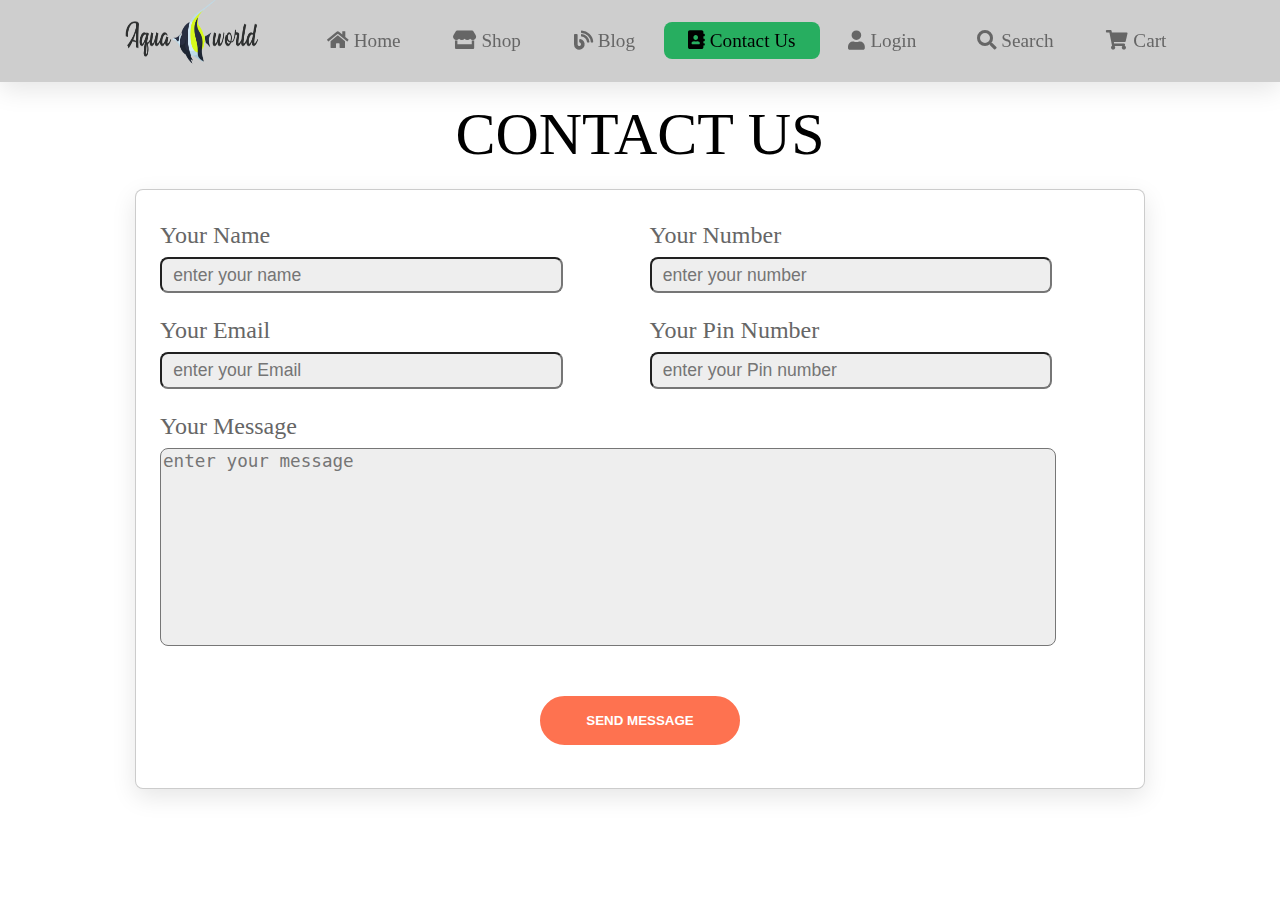
<file: contact.html>
<!DOCTYPE html>
<html lang="en">
<head>
    <meta charset="UTF-8">
    <meta http-equiv="X-UA-Compatible" content="IE=edge">
    <meta name="viewport" content="width=device-width, initial-scale=1.0">
    <title>Aqua World</title>

    <!----------     icon    ---------->
    <link rel="icon" type="image/png" href="images/icon.png">

    <!----------     font awesome     ---------->
     <link rel="stylesheet" href="https://cdnjs.cloudflare.com/ajax/libs/font-awesome/5.15.4/css/all.min.css">

    <!----------     css file     ---------->
    <link rel="stylesheet" href="css/style.css">
</head>

<body>
    <header>
        <a href="index.html" class="logo"><img src="images/logo.png"></a>

        <nav class="navbar">
            <a href="index.html"><i class="fas fa-home"></i><span>Home</span></a>
            <a href="shop.html"><i class="fas fa-store"></i><span>Shop</span></a>
            <a href="blog.html"><i class="fas fa-blog"></i><span>Blog</span></a>
            <a class="active" href="contact.html"><i class="fas fa-address-book"></i><span>Contact Us</span></a>
            <a href="login.html"><i class="fas fa-user"></i><span>Login</span></a>
        </nav>

        <div class="icons">
            <a href="#"><i class="fas fa-search" id="search-icon"></i><span>search</span></a>
            <a href="#"><i  class="fas fa-shopping-cart" id="car5t"></i><span>cart</span></a>
        </div>
    </header>


    <section class="contactpage">
        <h1>CONTACT US</h1>

        <form>
            <div class="inputtype">
                <div class="input">
                    <span>your name</span>
                    <input type="text" placeholder="enter your name">
                </div>
                <div class="input">
                    <span>your number</span>
                    <input type="number" placeholder="enter your number">
                </div>

                <div class="inputtype">
                    <div class="input">
                        <span>your Email</span>
                        <input type="text" placeholder="enter your Email">
                    </div>
                    <div class="input">
                        <span>your pin number</span>
                        <input type="number" placeholder="enter your Pin number">
                    </div>

                    <div class="inputtype">
                        <div class="input">
                            <span>your message</span>
                            <textarea name="" placeholder="enter your message" id="" cols="30" rows="10"></textarea>
                        </div>
                    </div>
                </div>
            </div>
            <div class="contactbtn">
            <input type="submit" value="SEND MESSAGE" class="btn">
            </div>
        </form>
    </section>
    


</body>
</html>
</file>
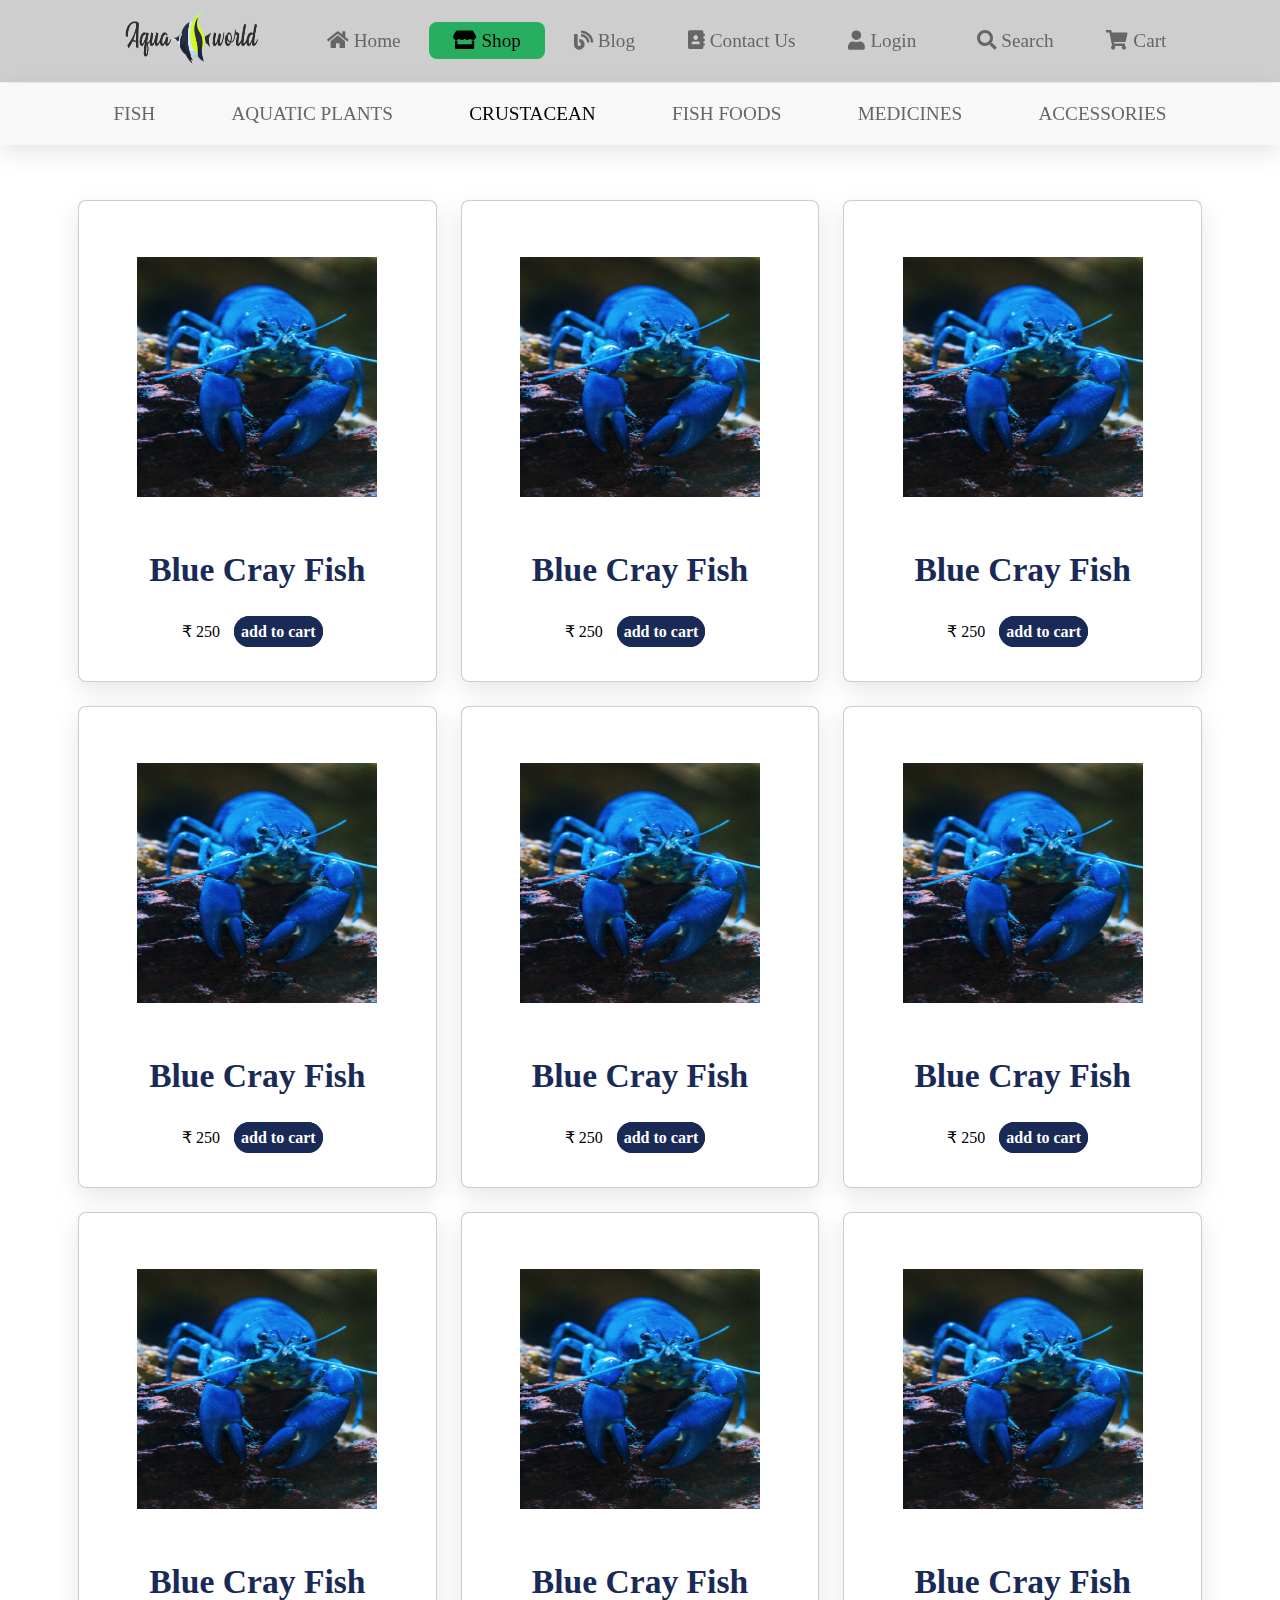
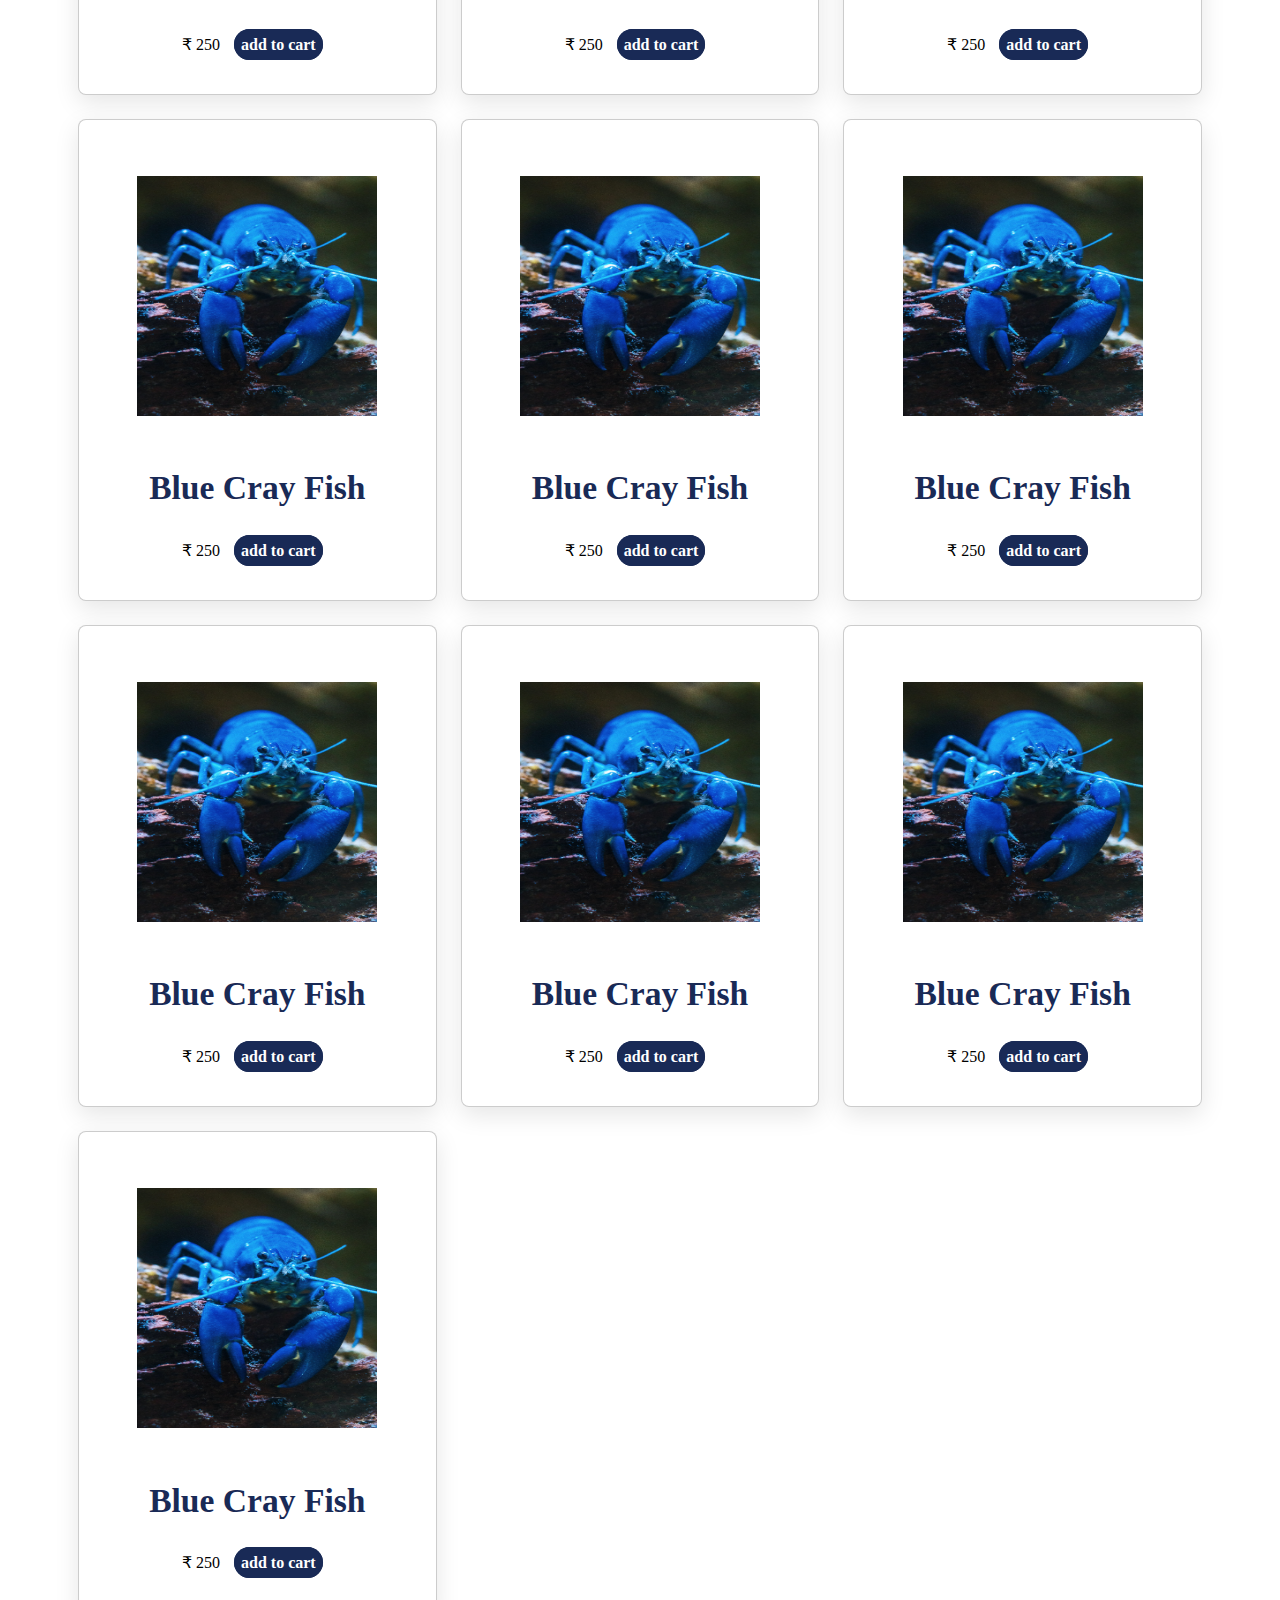
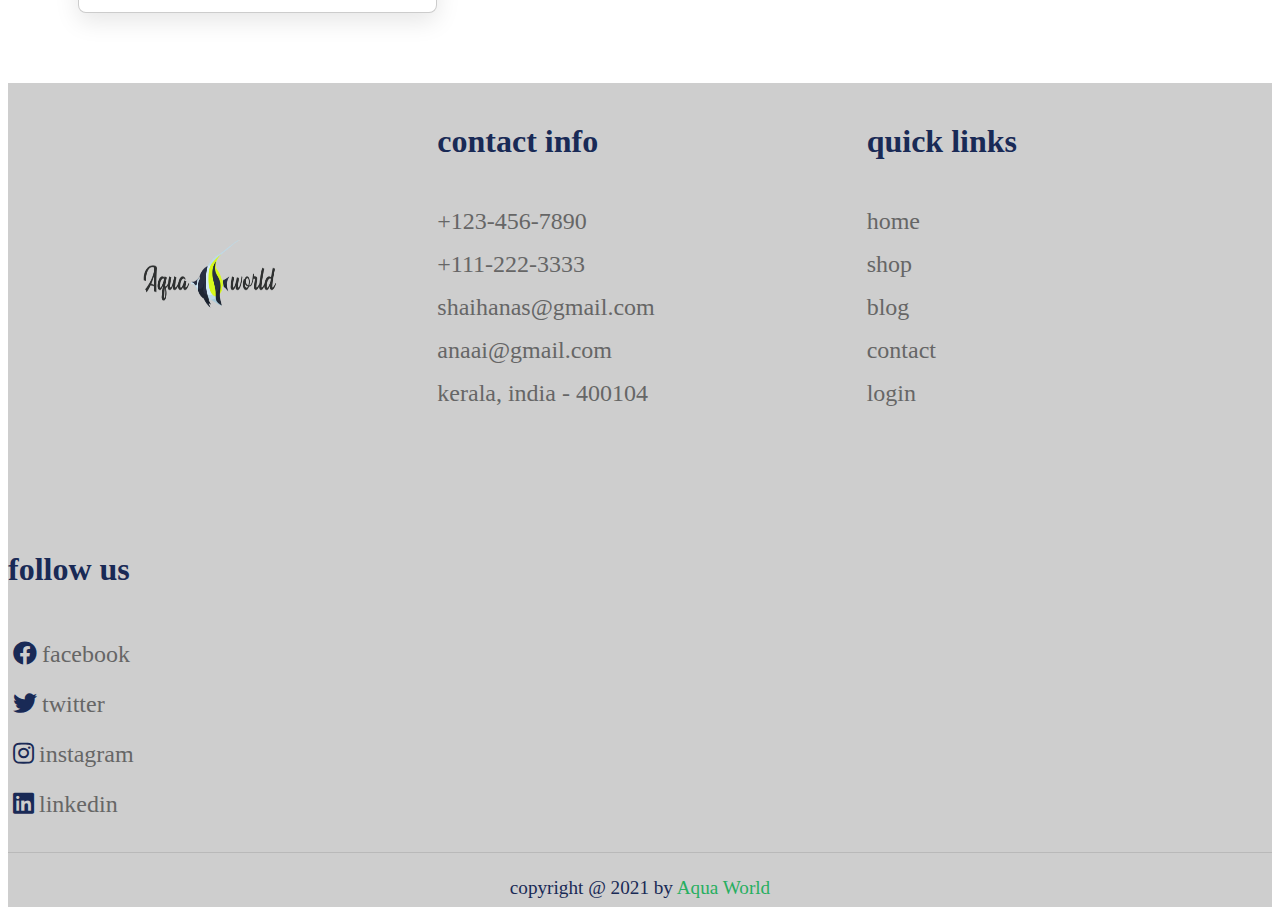
<file: crustacean.html>
<!DOCTYPE html>
<html lang="en">
<head>
    <meta charset="UTF-8">
    <meta http-equiv="X-UA-Compatible" content="IE=edge">
    <meta name="viewport" content="width=device-width, initial-scale=1.0">
    <title>Aqua World</title>
    <!----------     icon    ---------->
    <link rel="icon" type="image/png" href="images/icon.png">

    <!----------     font awesome     ---------->
     <link rel="stylesheet" href="https://cdnjs.cloudflare.com/ajax/libs/font-awesome/5.15.4/css/all.min.css">

    <!----------     css file     ---------->
    <link rel="stylesheet" href="css/style.css">
</head>

<body>
    <!--          header section starts      -->    
    <header>
        <a href="index.html" class="logo"><img src="images/logo.png"></a>
        <nav class="navbar">
            <a href="index.html"><i class="fas fa-home"></i><span>Home</span></a>
            <a class="active" href="shop.html"><i class="fas fa-store"></i><span>Shop</span></a>
            <a href="blog.html"><i class="fas fa-blog"></i><span>Blog</span></a>
            <a href="contact.html"><i class="fas fa-address-book"></i><span>Contact Us</span></a>
            <a href="login.html"><i class="fas fa-user"></i><span>Login</span></a>
        </nav>
        <div class="icons">
            <a href="#"><i class="fas fa-search" id="search-icon"></i><span>search</span></a>
            <a href="#"><i  class="fas fa-shopping-cart" id="car5t"></i><span>cart</span></a>
        </div>
    </header> 

    <!--          Shop Navigation Bar section starts      -->   
    <section>
        <nav class="shopnavbar">
            <a href="shop.html">FISH</a>
            <a href="aquaticplant.html">AQUATIC PLANTS</a>
            <a class="active" href="crustacean.html">CRUSTACEAN</a>
            <a href="fishfoods.html">FISH FOODS</a>
            <a href="medicine.html">MEDICINES</a>
            <a href="accessories.html">ACCESSORIES</a>
        </nav>
    </section>

    <!--          Fish Shop section starts      -->  
    <section class="crustacean" id="crustacean">
        <div class="box-container">
            <div class="box">
                <img src="images/david-clode-93iBhkeJ1Lo-unsplash.jpg" alt="">
                <h3>Blue Cray Fish</h3>
                <span>₹ 250</span>
                <a href="#" class="btn">add to cart</a>
            </div>
    
            <div class="box">
                <img src="images/david-clode-93iBhkeJ1Lo-unsplash.jpg" alt="">
                <h3>Blue Cray Fish</h3>
                <span>₹ 250</span>
                <a href="#" class="btn">add to cart</a>
            </div>

            <div class="box">
                <img src="images/david-clode-93iBhkeJ1Lo-unsplash.jpg" alt="">
                <h3>Blue Cray Fish</h3>
                <span>₹ 250</span>
                <a href="#" class="btn">add to cart</a>
            </div>

            <div class="box">
                <img src="images/david-clode-93iBhkeJ1Lo-unsplash.jpg" alt="">
                <h3>Blue Cray Fish</h3>
                <span>₹ 250</span>
                <a href="#" class="btn">add to cart</a>
            </div>

            <div class="box">
                <img src="images/david-clode-93iBhkeJ1Lo-unsplash.jpg" alt="">
                <h3>Blue Cray Fish</h3>
                <span>₹ 250</span>
                <a href="#" class="btn">add to cart</a>
            </div>

            <div class="box">
                <img src="images/david-clode-93iBhkeJ1Lo-unsplash.jpg" alt="">
                <h3>Blue Cray Fish</h3>
                <span>₹ 250</span>
                <a href="#" class="btn">add to cart</a>
            </div>

            <div class="box">
                <img src="images/david-clode-93iBhkeJ1Lo-unsplash.jpg" alt="">
                <h3>Blue Cray Fish</h3>
                <span>₹ 250</span>
                <a href="#" class="btn">add to cart</a>
            </div>

            <div class="box">
                <img src="images/david-clode-93iBhkeJ1Lo-unsplash.jpg" alt="">
                <h3>Blue Cray Fish</h3>
                <span>₹ 250</span>
                <a href="#" class="btn">add to cart</a>
            </div>

            <div class="box">
                <img src="images/david-clode-93iBhkeJ1Lo-unsplash.jpg" alt="">
                <h3>Blue Cray Fish</h3>
                <span>₹ 250</span>
                <a href="#" class="btn">add to cart</a>
            </div>

            <div class="box">
                <img src="images/david-clode-93iBhkeJ1Lo-unsplash.jpg" alt="">
                <h3>Blue Cray Fish</h3>
                <span>₹ 250</span>
                <a href="#" class="btn">add to cart</a>
            </div>

            <div class="box">
                <img src="images/david-clode-93iBhkeJ1Lo-unsplash.jpg" alt="">
                <h3>Blue Cray Fish</h3>
                <span>₹ 250</span>
                <a href="#" class="btn">add to cart</a>
            </div>

            <div class="box">
                <img src="images/david-clode-93iBhkeJ1Lo-unsplash.jpg" alt="">
                <h3>Blue Cray Fish</h3>
                <span>₹ 250</span>
                <a href="#" class="btn">add to cart</a>
            </div>

            <div class="box">
                <img src="images/david-clode-93iBhkeJ1Lo-unsplash.jpg" alt="">
                <h3>Blue Cray Fish</h3>
                <span>₹ 250</span>
                <a href="#" class="btn">add to cart</a>
            </div>

            <div class="box">
                <img src="images/david-clode-93iBhkeJ1Lo-unsplash.jpg" alt="">
                <h3>Blue Cray Fish</h3>
                <span>₹ 250</span>
                <a href="#" class="btn">add to cart</a>
            </div>

            <div class="box">
                <img src="images/david-clode-93iBhkeJ1Lo-unsplash.jpg" alt="">
                <h3>Blue Cray Fish</h3>
                <span>₹ 250</span>
                <a href="#" class="btn">add to cart</a>
            </div>

            <div class="box">
                <img src="images/david-clode-93iBhkeJ1Lo-unsplash.jpg" alt="">
                <h3>Blue Cray Fish</h3>
                <span>₹ 250</span>
                <a href="#" class="btn">add to cart</a>
            </div>
        </div>
    </section>


    <!-- footer section starts  -->
    <section class="footer">
        <div class="box-container">
            <div class="box">
                <img src="images/logo.png">
            </div>
            <div class="box">
                <h3>contact info</h3>
                <a href="#">+123-456-7890</a>
                <a href="#">+111-222-3333</a>
                <a href="#">shaihanas@gmail.com</a>
                <a href="#">anaai@gmail.com</a>
                <a href="#">kerala, india - 400104</a>
            </div>
            <div class="box">
                <h3>quick links</h3>
                <a href="#">home</a>
                <a href="#">shop</a>
                <a href="#">blog</a>
                <a href="#">contact</a>
                <a href="#">login</a>
            </div>
            <div class="box">
                <h3>follow us</h3>
                <a href="#"><i class="fab fa-facebook"></i><span>facebook</span></a>
                <a href="#"><i class="fab fa-twitter"></i><span>twitter</span></a>
                <a href="#"><i class="fab fa-instagram"></i><span>instagram</span></a>
                <a href="#"><i class="fab fa-linkedin"></i><span>linkedin</span></a>
            </div>
        </div>
        <div class="credit"> copyright @ 2021 by <span>Aqua World</span> </div>
    </section>
</body>
</html>
</file>
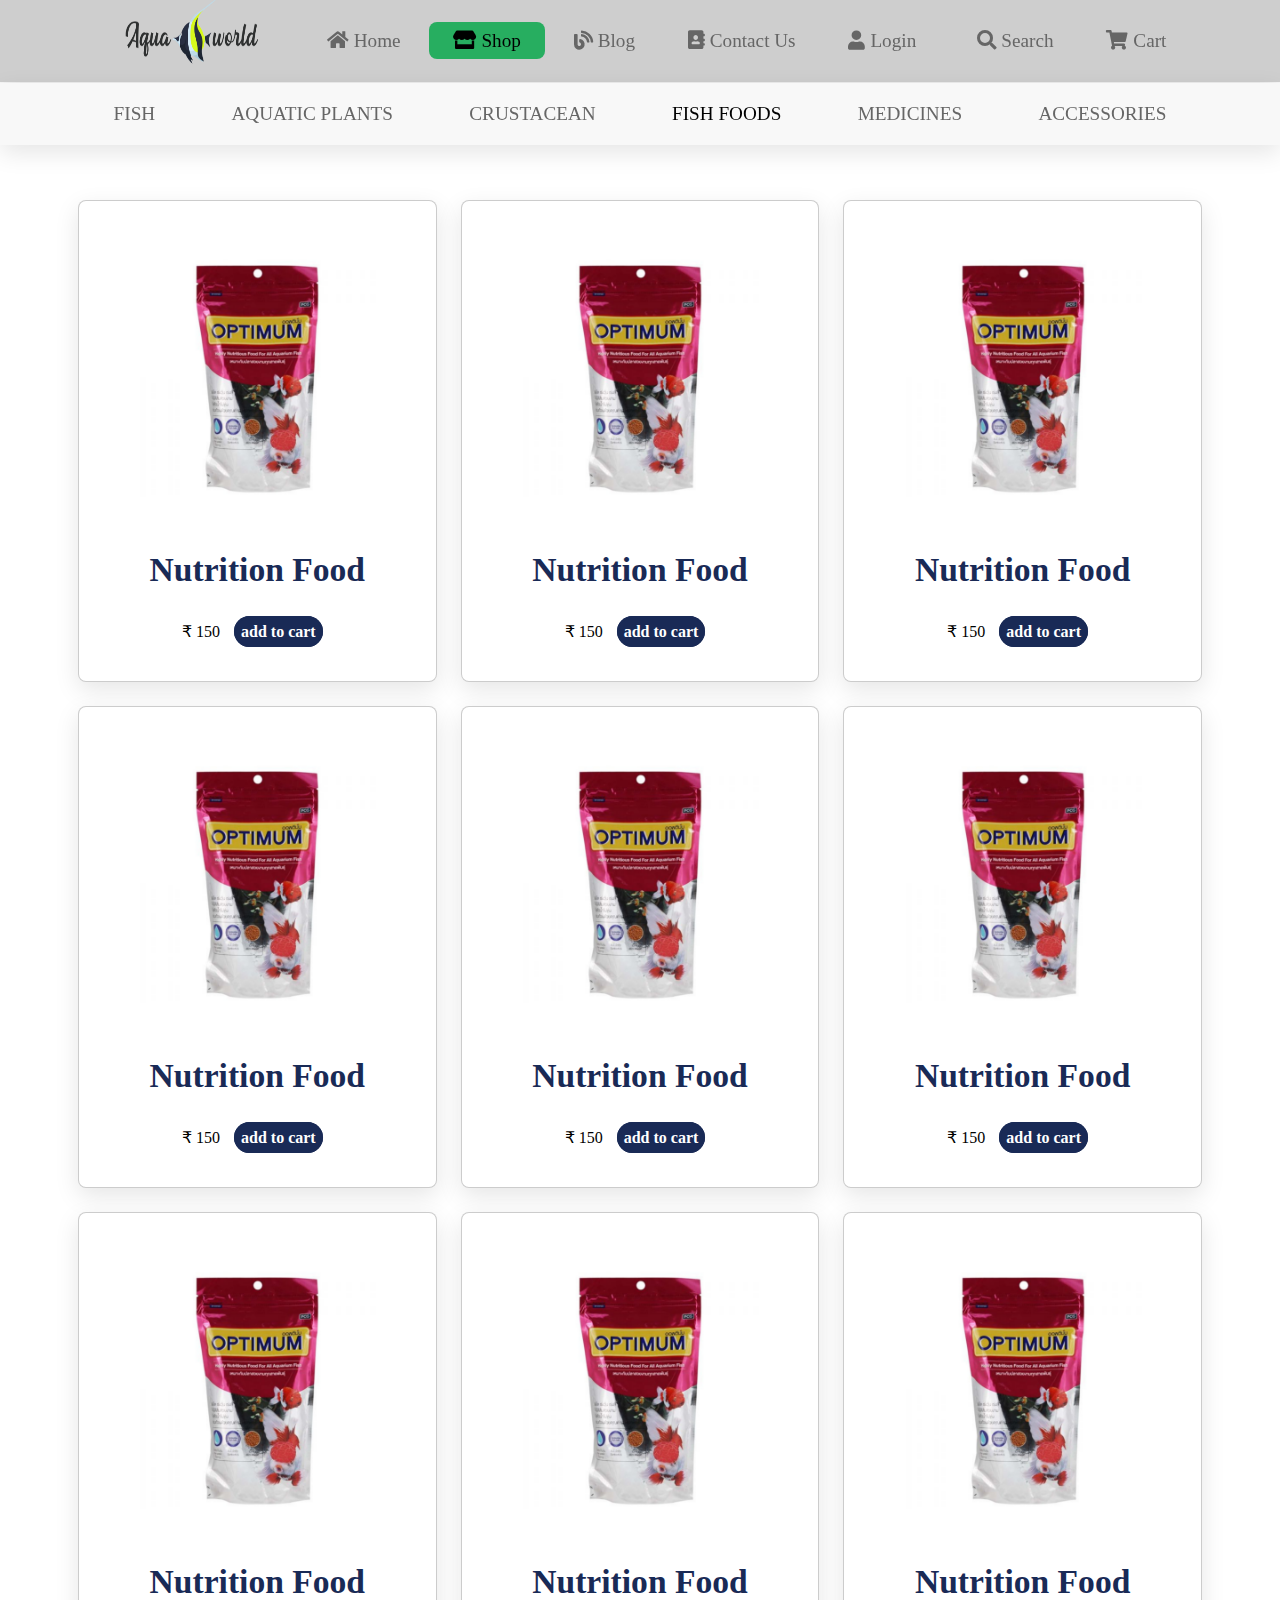
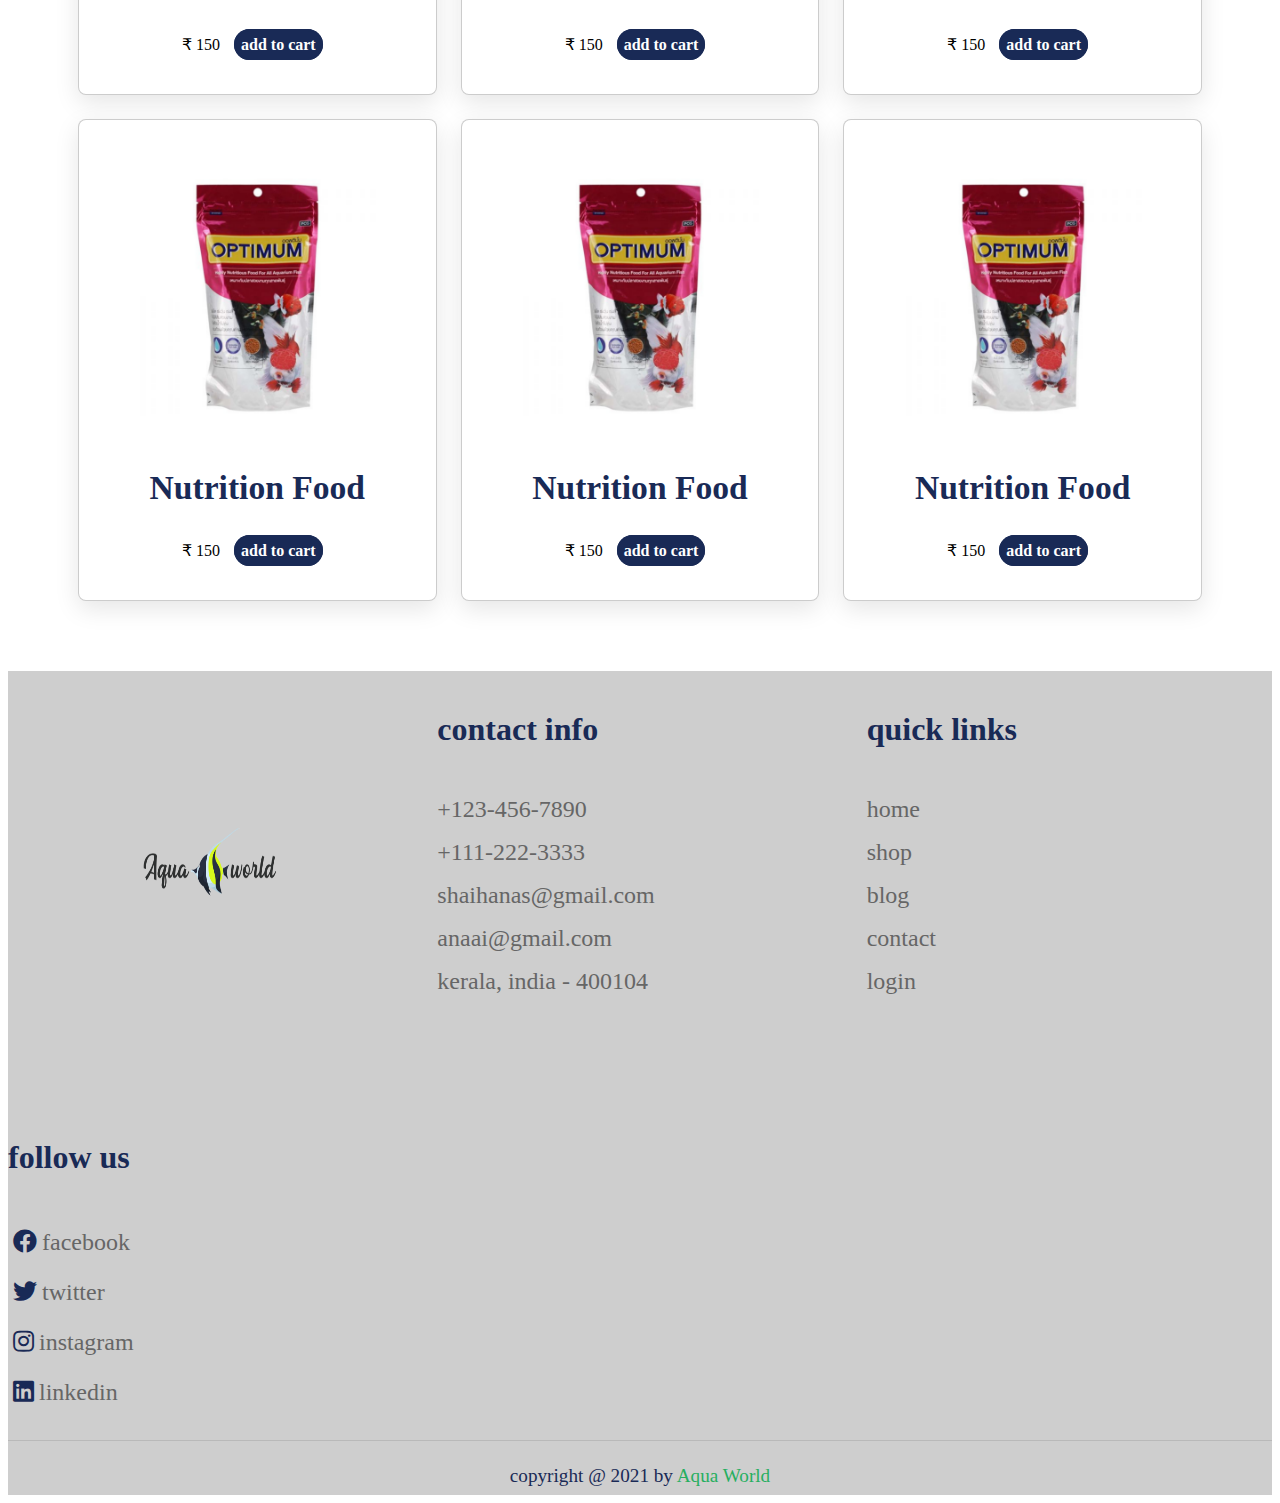
<file: fishfoods.html>
<!DOCTYPE html>
<html lang="en">
<head>
    <meta charset="UTF-8">
    <meta http-equiv="X-UA-Compatible" content="IE=edge">
    <meta name="viewport" content="width=device-width, initial-scale=1.0">
    <title>Aqua World</title>
    <!----------     icon    ---------->
    <link rel="icon" type="image/png" href="images/icon.png">

    <!----------     font awesome     ---------->
     <link rel="stylesheet" href="https://cdnjs.cloudflare.com/ajax/libs/font-awesome/5.15.4/css/all.min.css">

    <!----------     css file     ---------->
    <link rel="stylesheet" href="css/style.css">
</head>
<body>
    <!--          header section starts      -->    
    <header>
        <a href="index.html" class="logo"><img src="images/logo.png"></a>
        <nav class="navbar">
            <a href="index.html"><i class="fas fa-home"></i><span>Home</span></a>
            <a class="active" href="shop.html"><i class="fas fa-store"></i><span>Shop</span></a>
            <a href="blog.html"><i class="fas fa-blog"></i><span>Blog</span></a>
            <a href="contact.html"><i class="fas fa-address-book"></i><span>Contact Us</span></a>
            <a href="login.html"><i class="fas fa-user"></i><span>Login</span></a>
        </nav>
        <div class="icons">
            <a href="#"><i class="fas fa-search" id="search-icon"></i><span>search</span></a>
            <a href="#"><i  class="fas fa-shopping-cart" id="car5t"></i><span>cart</span></a>
        </div>
    </header> 

    <!--          Shop Navigation Bar section starts      -->   
    <section>
        <nav class="shopnavbar">
            <a href="shop.html">FISH</a>
            <a href="aquaticplant.html">AQUATIC PLANTS</a>
            <a href="crustacean.html">CRUSTACEAN</a>
            <a class="active" href="fishfoods.html">FISH FOODS</a>
            <a href="medicine.html">MEDICINES</a>
            <a href="accessories.html">ACCESSORIES</a>
        </nav>
    </section>

    <!--          Fish Shop section starts      -->  
    <section class="fishfood" id="fishshop">
        <div class="box-container">
            <div class="box">
                <img src="images/nutrition food.png" alt="">
                <h3>Nutrition Food</h3>
                <span>₹ 150</span>
                <a href="#" class="btn">add to cart</a>
            </div>

            <div class="box">
                <img src="images/nutrition food.png" alt="">
                <h3>Nutrition Food</h3>
                <span>₹ 150</span>
                <a href="#" class="btn">add to cart</a>
            </div>

            <div class="box">
                <img src="images/nutrition food.png" alt="">
                <h3>Nutrition Food</h3>
                <span>₹ 150</span>
                <a href="#" class="btn">add to cart</a>
            </div>

            <div class="box">
                <img src="images/nutrition food.png" alt="">
                <h3>Nutrition Food</h3>
                <span>₹ 150</span>
                <a href="#" class="btn">add to cart</a>
            </div>

            <div class="box">
                <img src="images/nutrition food.png" alt="">
                <h3>Nutrition Food</h3>
                <span>₹ 150</span>
                <a href="#" class="btn">add to cart</a>
            </div>

            <div class="box">
                <img src="images/nutrition food.png" alt="">
                <h3>Nutrition Food</h3>
                <span>₹ 150</span>
                <a href="#" class="btn">add to cart</a>
            </div>

            <div class="box">
                <img src="images/nutrition food.png" alt="">
                <h3>Nutrition Food</h3>
                <span>₹ 150</span>
                <a href="#" class="btn">add to cart</a>
            </div>

            <div class="box">
                <img src="images/nutrition food.png" alt="">
                <h3>Nutrition Food</h3>
                <span>₹ 150</span>
                <a href="#" class="btn">add to cart</a>
            </div>

            <div class="box">
                <img src="images/nutrition food.png" alt="">
                <h3>Nutrition Food</h3>
                <span>₹ 150</span>
                <a href="#" class="btn">add to cart</a>
            </div>

            <div class="box">
                <img src="images/nutrition food.png" alt="">
                <h3>Nutrition Food</h3>
                <span>₹ 150</span>
                <a href="#" class="btn">add to cart</a>
            </div>

            <div class="box">
                <img src="images/nutrition food.png" alt="">
                <h3>Nutrition Food</h3>
                <span>₹ 150</span>
                <a href="#" class="btn">add to cart</a>
            </div>

            <div class="box">
                <img src="images/nutrition food.png" alt="">
                <h3>Nutrition Food</h3>
                <span>₹ 150</span>
                <a href="#" class="btn">add to cart</a>
            </div>
        </div>
    </div>
</section>


<!-- footer section starts  -->
<section class="footer">
    <div class="box-container">
        <div class="box">
            <img src="images/logo.png">
        </div>
        <div class="box">
            <h3>contact info</h3>
            <a href="#">+123-456-7890</a>
            <a href="#">+111-222-3333</a>
            <a href="#">shaihanas@gmail.com</a>
            <a href="#">anaai@gmail.com</a>
            <a href="#">kerala, india - 400104</a>
        </div>
        <div class="box">
            <h3>quick links</h3>
            <a href="#">home</a>
            <a href="#">shop</a>
            <a href="#">blog</a>
            <a href="#">contact</a>
            <a href="#">login</a>
        </div>
        <div class="box">
            <h3>follow us</h3>
            <a href="#"><i class="fab fa-facebook"></i><span>facebook</span></a>
            <a href="#"><i class="fab fa-twitter"></i><span>twitter</span></a>
            <a href="#"><i class="fab fa-instagram"></i><span>instagram</span></a>
            <a href="#"><i class="fab fa-linkedin"></i><span>linkedin</span></a>
        </div>
    </div>
    <div class="credit"> copyright @ 2021 by <span>Aqua World</span> </div>
</section>
</body>
</html>
</file>
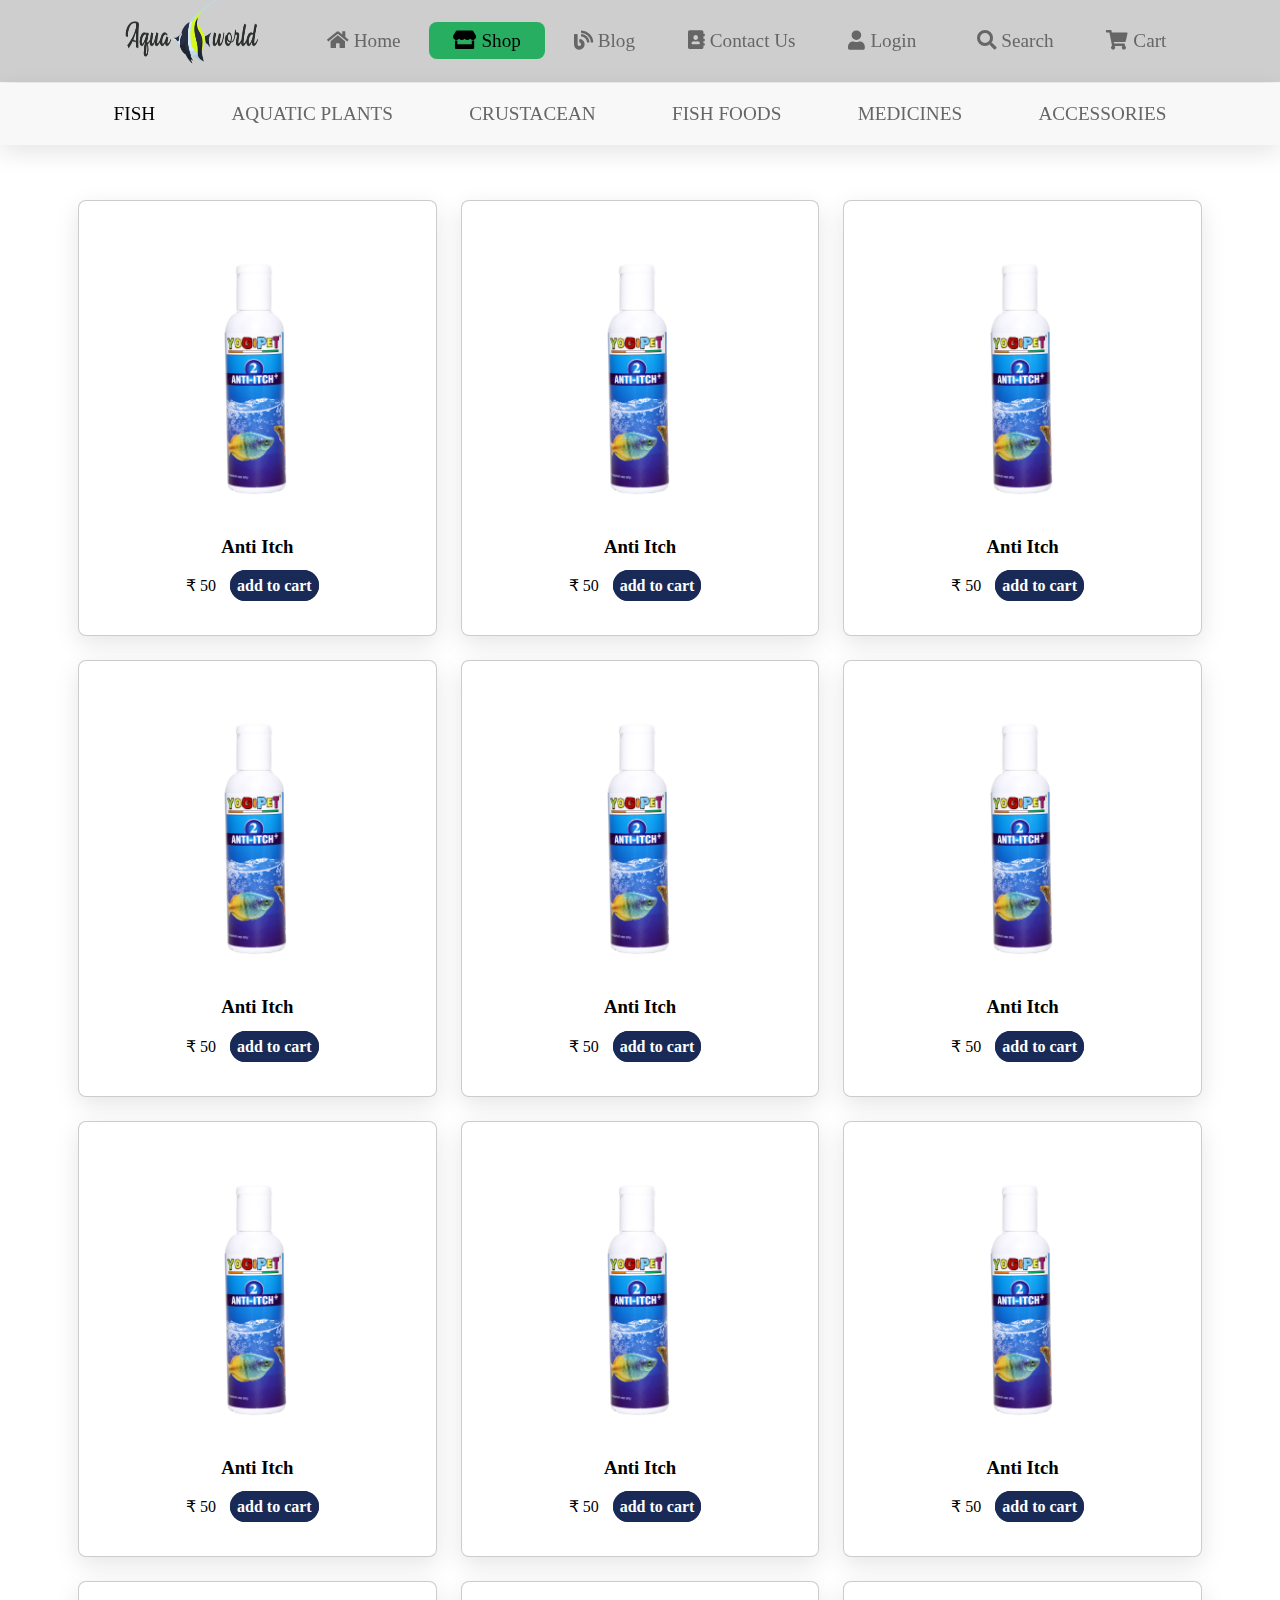
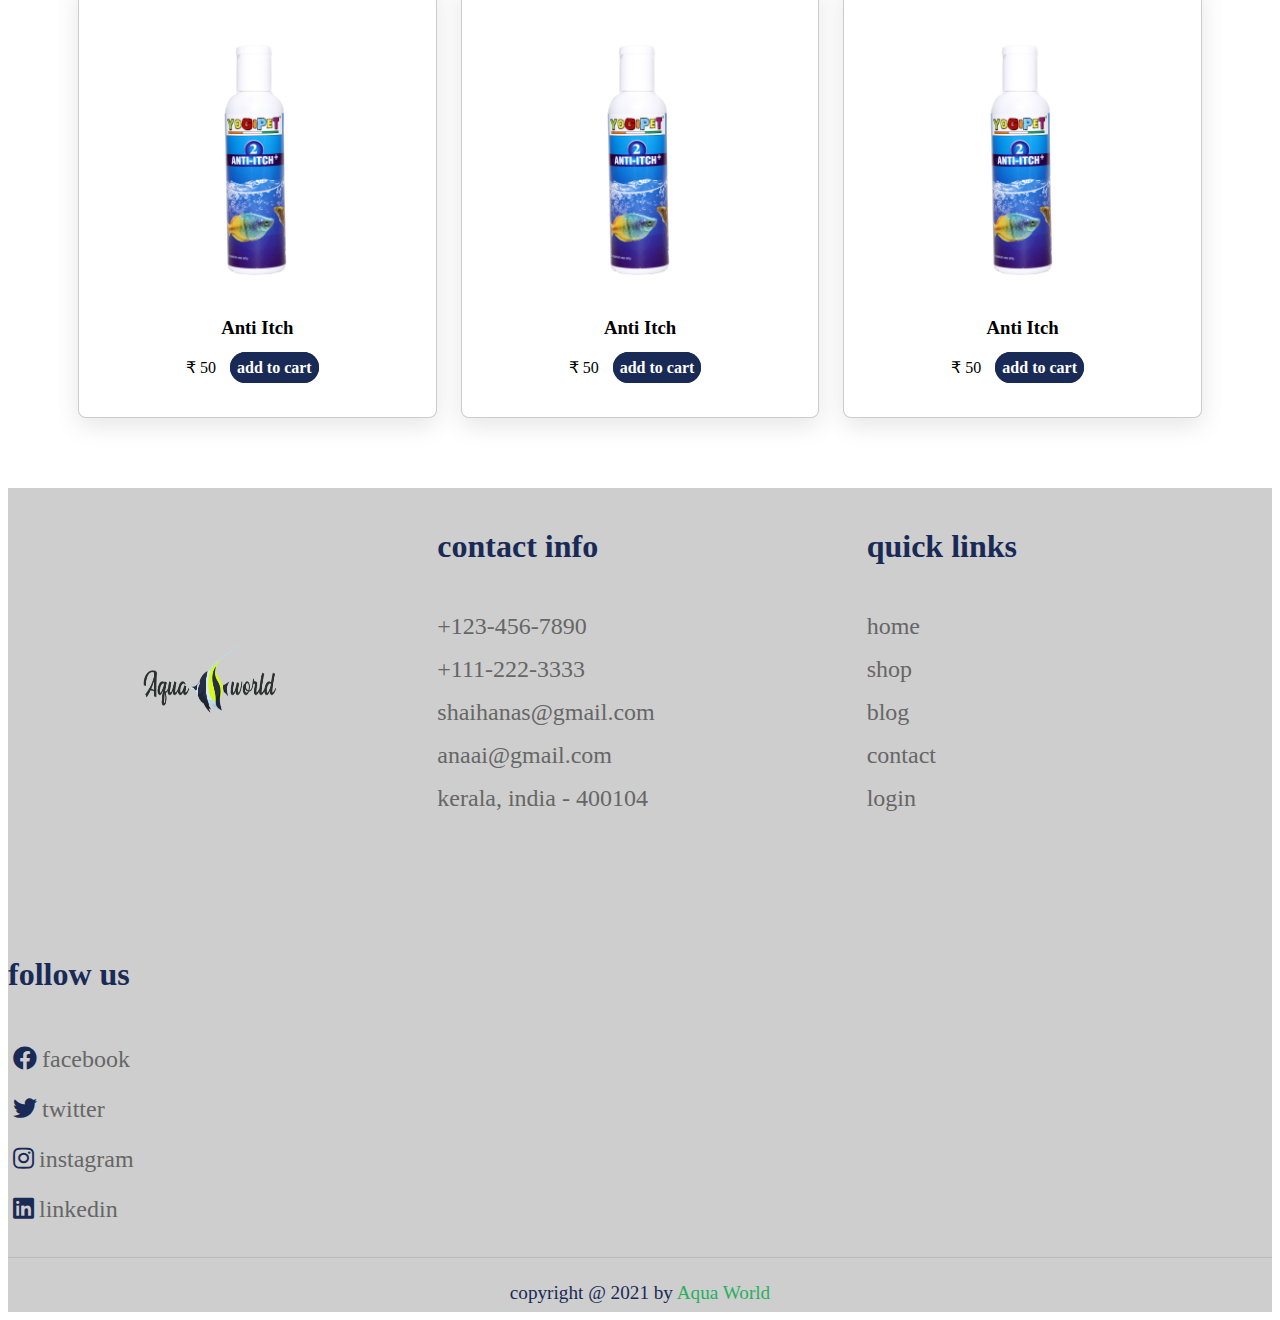
<file: medicine.html>
<!DOCTYPE html>
<html lang="en">
<head>
    <meta charset="UTF-8">
    <meta http-equiv="X-UA-Compatible" content="IE=edge">
    <meta name="viewport" content="width=device-width, initial-scale=1.0">
    <title>Aqua World</title>
     <!----------     icon    ---------->
     <link rel="icon" type="image/png" href="images/icon.png">

     <!----------     font awesome     ---------->
      <link rel="stylesheet" href="https://cdnjs.cloudflare.com/ajax/libs/font-awesome/5.15.4/css/all.min.css">
 
     <!----------     css file     ---------->
     <link rel="stylesheet" href="css/style.css">
</head>

<body>
    
    <!--          header section starts      -->    
    <header>
        <a href="index.html" class="logo"><img src="images/logo.png"></a>
        <nav class="navbar">
            <a href="index.html"><i class="fas fa-home"></i><span>Home</span></a>
            <a class="active" href="shop.html"><i class="fas fa-store"></i><span>Shop</span></a>
            <a href="blog.html"><i class="fas fa-blog"></i><span>Blog</span></a>
            <a href="contact.html"><i class="fas fa-address-book"></i><span>Contact Us</span></a>
            <a href="login.html"><i class="fas fa-user"></i><span>Login</span></a>
        </nav>
        <div class="icons">
            <a href="#"><i class="fas fa-search" id="search-icon"></i><span>search</span></a>
            <a href="#"><i  class="fas fa-shopping-cart" id="car5t"></i><span>cart</span></a>
        </div>
    </header> 

    <!--          Shop Navigation Bar section starts      -->   
    <section>
        <nav class="shopnavbar">
            <a class="active" href="shop.html">FISH</a>
            <a href="aquaticplant.html">AQUATIC PLANTS</a>
            <a href="crustacean.html">CRUSTACEAN</a>
            <a href="fishfoods.html">FISH FOODS</a>
            <a href="medicine.html">MEDICINES</a>
            <a href="accessories.html">ACCESSORIES</a>
        </nav>
    </section>

    <!--          Fish Shop section starts      -->  
    <section class="fishmedicine" id="fishmedicine">
        <div class="box-container">
            <div class="box">
                <img src="images/anti itch.jpg" alt="">
                <h3>Anti Itch</h3>
                <span>₹ 50</span>
                <a href="#" class="btn">add to cart</a>
            </div>

            <div class="box">
                <img src="images/anti itch.jpg" alt="">
                <h3>Anti Itch</h3>
                <span>₹ 50</span>
                <a href="#" class="btn">add to cart</a>
            </div>

            <div class="box">
                <img src="images/anti itch.jpg" alt="">
                <h3>Anti Itch</h3>
                <span>₹ 50</span>
                <a href="#" class="btn">add to cart</a>
            </div>

            <div class="box">
                <img src="images/anti itch.jpg" alt="">
                <h3>Anti Itch</h3>
                <span>₹ 50</span>
                <a href="#" class="btn">add to cart</a>
            </div>

            <div class="box">
                <img src="images/anti itch.jpg" alt="">
                <h3>Anti Itch</h3>
                <span>₹ 50</span>
                <a href="#" class="btn">add to cart</a>
            </div>

            <div class="box">
                <img src="images/anti itch.jpg" alt="">
                <h3>Anti Itch</h3>
                <span>₹ 50</span>
                <a href="#" class="btn">add to cart</a>
            </div>

            <div class="box">
                <img src="images/anti itch.jpg" alt="">
                <h3>Anti Itch</h3>
                <span>₹ 50</span>
                <a href="#" class="btn">add to cart</a>
            </div>

            <div class="box">
                <img src="images/anti itch.jpg" alt="">
                <h3>Anti Itch</h3>
                <span>₹ 50</span>
                <a href="#" class="btn">add to cart</a>
            </div>

            <div class="box">
                <img src="images/anti itch.jpg" alt="">
                <h3>Anti Itch</h3>
                <span>₹ 50</span>
                <a href="#" class="btn">add to cart</a>
            </div>

            <div class="box">
                <img src="images/anti itch.jpg" alt="">
                <h3>Anti Itch</h3>
                <span>₹ 50</span>
                <a href="#" class="btn">add to cart</a>
            </div>

            <div class="box">
                <img src="images/anti itch.jpg" alt="">
                <h3>Anti Itch</h3>
                <span>₹ 50</span>
                <a href="#" class="btn">add to cart</a>
            </div>

            <div class="box">
                <img src="images/anti itch.jpg" alt="">
                <h3>Anti Itch</h3>
                <span>₹ 50</span>
                <a href="#" class="btn">add to cart</a>
            </div>
    
        </div>
    </section>


    <!-- footer section starts  -->
    <section class="footer">
        <div class="box-container">
            <div class="box">
                <img src="images/logo.png">
            </div>
            <div class="box">
                <h3>contact info</h3>
                <a href="#">+123-456-7890</a>
                <a href="#">+111-222-3333</a>
                <a href="#">shaihanas@gmail.com</a>
                <a href="#">anaai@gmail.com</a>
                <a href="#">kerala, india - 400104</a>
            </div>
            <div class="box">
                <h3>quick links</h3>
                <a href="#">home</a>
                <a href="#">shop</a>
                <a href="#">blog</a>
                <a href="#">contact</a>
                <a href="#">login</a>
            </div>
            <div class="box">
                <h3>follow us</h3>
                <a href="#"><i class="fab fa-facebook"></i><span>facebook</span></a>
                <a href="#"><i class="fab fa-twitter"></i><span>twitter</span></a>
                <a href="#"><i class="fab fa-instagram"></i><span>instagram</span></a>
                <a href="#"><i class="fab fa-linkedin"></i><span>linkedin</span></a>
            </div>
        </div>
        <div class="credit"> copyright @ 2021 by <span>Aqua World</span> </div>
    </section>

</body>
</html>
</file>
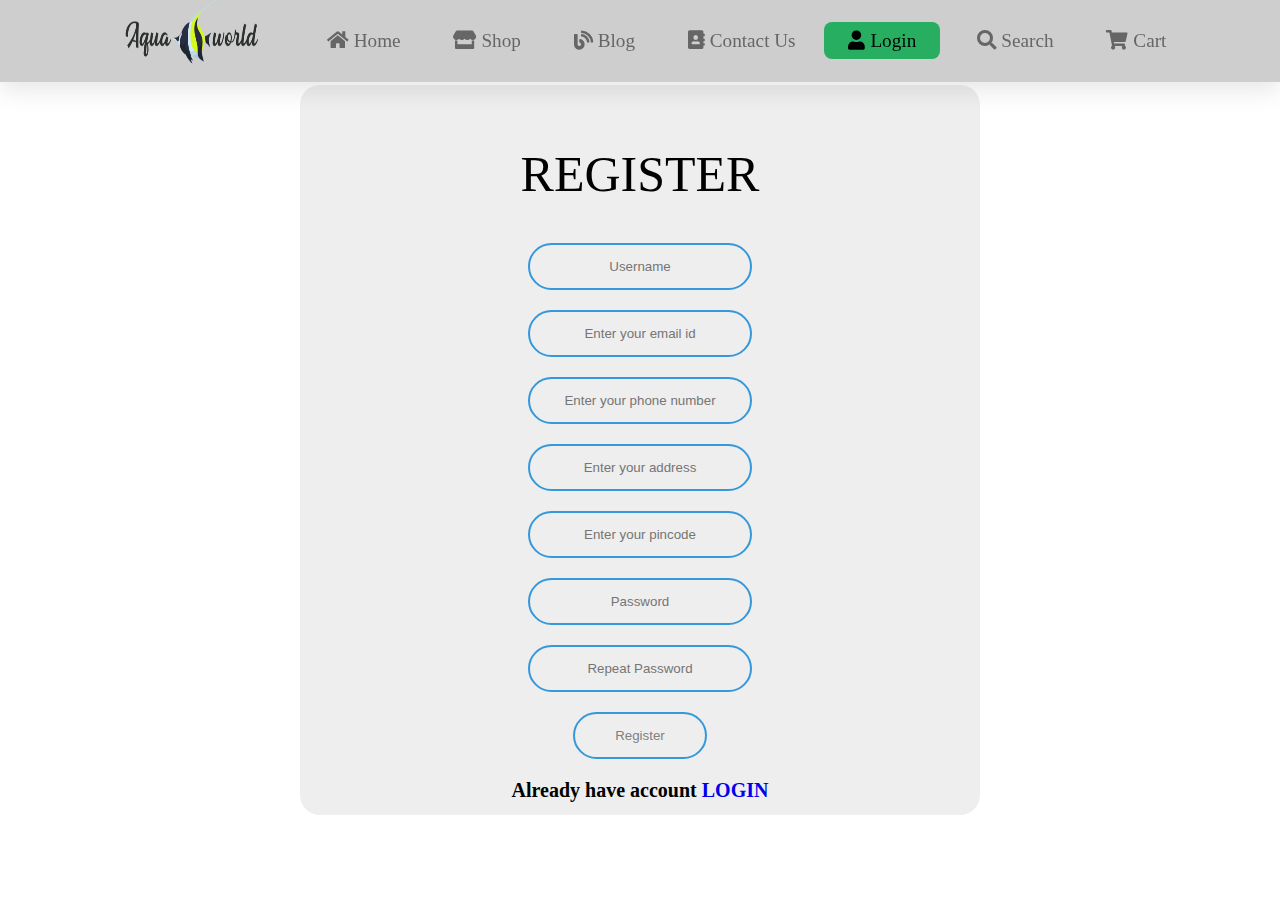
<file: register.html>
<!DOCTYPE html>
<html lang="en">
<head>
    <meta charset="UTF-8">
    <meta http-equiv="X-UA-Compatible" content="IE=edge">
    <meta name="viewport" content="width=device-width, initial-scale=1.0">
    <title>Aqua World</title>

    <!----------     icon    ---------->
    <link rel="icon" type="image/png" href="images/icon.png">

    <!----------     font awesome     ---------->
     <link rel="stylesheet" href="https://cdnjs.cloudflare.com/ajax/libs/font-awesome/5.15.4/css/all.min.css">

    <!----------     css file     ---------->
    <link rel="stylesheet" href="css/style.css">
</head>
<body>
    <header>
        <a href="index.html" class="logo"><img src="images/logo.png"></a>

        <nav class="navbar">
            <a href="index.html"><i class="fas fa-home"></i><span>Home</span></a>
            <a href="shop.html"><i class="fas fa-store"></i><span>Shop</span></a>
            <a href="blog.html"><i class="fas fa-blog"></i><span>Blog</span></a>
            <a href="contact.html"><i class="fas fa-address-book"></i><span>Contact Us</span></a>
            <a class="active" href="login.html"><i class="fas fa-user"></i><span>Login</span></a>
        </nav>

        <div class="icons">
            <a href="#"><i class="fas fa-search" id="search-icon"></i><span>search</span></a>
            <a href="#"><i  class="fas fa-shopping-cart" id="car5t"></i><span>cart</span></a>
        </div>
    </header>


    <section class="registerpage">
        

        <form class="formbox">
            <h1>REGISTER</h1>
            <input type="text" name="" placeholder="Username">
            <input type="text" name="" placeholder="Enter your email id">
            <input type="text" name="" placeholder="Enter your phone number">
            <input type="text" name="" placeholder="Enter your address">
            <input type="text" name="" placeholder="Enter your pincode">
            <input type="password" name="" placeholder="Password">
            <input type="password" name="" placeholder="Repeat Password">
            <input type="submit" name="" value="Register">
            <h3>Already have account<a href="login.html">LOGIN</a></h3>
        </form>

    </section>
</body>
</html>
</file>
<file: css/style.css>
:root{
    --green:#27ae60;
    --black:#192a56;
    --light-color:#666;
    --box-shadow:0 .5rem 1.5rem rgba(0,0,0,.1);
}
/* -----          header        ----- */
header{
    position: fixed;
    top:0; left: 0; right:0;
    background:  #cecece;
    padding:1rem 7%;
    display: flex;
    align-items: center;
    justify-content: space-between;
    z-index: 1000;
    box-shadow: var(--box-shadow);
    font-size: 1.2rem;
    text-transform: capitalize ;
    height: 50px;
}
header .logo img{
    height: 200px;
    width: 200px;
}
header .navbar a{
    font-size: 1.2rem;
    border-radius: .5rem;
    padding:.5rem 1.5rem;
    color:var(--light-color);
    text-decoration: none;
}
header i{
    padding-right: 5px;
}
header .icons a{
    font-size: 1.2rem;
    border-radius: .5rem;
    padding:.5rem 1.5rem;
    color:var(--light-color);
    text-decoration: none;
}
header .navbar a.active,
header .navbar a:hover,
header .icons a:hover{
    color:black;
    background: #27ae60;
}
/* ---------------          home page        ------------------- */
/* -----          home section        ----- */
.home{
    width: 100%;
    height: 100vh;
    position: relative;
    overflow: hidden;
}
.home .homeslider{
    width: 100%;
    height: 100vh;
    position: absolute;
    top: 0;
}
#slideImg{
    height: 100%;
    width: 100%;
    animation: zoom 3s linear infinite;
}
@keyframes zoom{
    0%{
        transform: scale(1.3);
    }
    15%{
        transform: scale(1);
    }
    85%{
        transform: scale(1);
    }
    100%{
        transform: scale(1.3);
    }
}
.home .overlay{
    width: 100%;
    height: 100vh;
    background: linear-gradient(rgba(0,0,0,0.7), rgba(0,0,0,0.7));
    position: absolute;
    top: 0;
}
.home .content{
    width: 60%;
    margin: 250px auto 0;
    text-align: center;
    color: white;
}
.home .content h1{
    font-size: 60px;
}
.home .content h3{
    margin: 20px auto 100px;
    width: 80%;
    font-weight: 100;
    font-size: 25px;
    line-height: 20px;
}
.home button{
    width: 200px;
    padding: 15px 0;
    text-align: center;
    margin: 0 10px;
    border-radius: 25px;
    font-weight: bold;
    border: 2px solid #fe7250;
    background:#fe7250 ;
    color: #fff;
    cursor: pointer;
    transition: 0.5s;
}
.home button:hover{
    background: transparent;
    border: 2px solid #fff;
}


/* -----          new arrivals section  ---- */

.newarrivals h1{
    font-size: 60px;
    font-weight: 100;
    margin: 20px auto 80px;
    
}
.newarrivals .box-container{
    display: grid;
    grid-template-columns: repeat(auto-fit, minmax(28rem, 1fr));
    gap:1.5rem;
}
.newarrivals{
    margin: 70px;
    
    text-align: center;
}
.newarrivals .box-container .box{
    padding:2.5rem;
    background:#fff;
    border-radius: .5rem;
    border:.1rem solid rgba(0,0,0,.2);
    box-shadow: var(--box-shadow);
    position: relative;
    overflow: hidden;
    text-align: center;
}
.newarrivals .box-container .box img{
    height:17rem;
    width: 15rem;
    margin:1rem 0;
}
.newarrivals .box-container .box h3{
    color:var(--black);
    font-size: 2.5rem;
}
.newarrivals .box-container .box .stars{
    padding:1rem 0;
}
.newarrivals .box-container .box .stars i{
    font-size: 1.7rem;
    color:var(--green);
}
.newarrivals .box-container .box a{
    font-size: 1.5rem;
    text-decoration: none;
    
}
.newarrivals .box-container .box span{
    color:var(--green);
    font-weight: bolder;
    margin-right: 1rem;
    font-size: 1.7rem;
}
.newarrivals .btn{
    width: 220px;
    padding: 5px;
    text-align: center;
    margin: 0 10px;
    border-radius: 20px;
    font-weight: bold;
    border: 2px solid #192a56;;
    background:#192a56; ;
    color:#fff;
    cursor: pointer;
}
.newarrivals .btn:hover{
    border: 2px solid #fff;
}



/* -----          Trending section  ---- */

.trending h1{
    font-size: 60px;
    font-weight: 100;
    margin: 20px auto 80px;
    
}
.trending .box-container{
    display: grid;
    grid-template-columns: repeat(auto-fit, minmax(28rem, 1fr));
    gap:1.5rem;
}
.trending{
    margin: 70px;
    
    text-align: center;
}
.trending .box-container .box{
    padding:2.5rem;
    background:#fff;
    border-radius: .5rem;
    border:.1rem solid rgba(0,0,0,.2);
    box-shadow: var(--box-shadow);
    position: relative;
    overflow: hidden;
    text-align: center;
}
.trending .box-container .box img{
    height:17rem;
    width: 15rem;
    margin:1rem 0;
}
.trending .box-container .box h3{
    color:var(--black);
    font-size: 2.5rem;
}
.trending .box-container .box .stars{
    padding:1rem 0;
}
.trending .box-container .box .stars i{
    font-size: 1.7rem;
    color:var(--green);
}
.trending .box-container .box a{
    font-size: 1.5rem;
    text-decoration: none;
    
}
.trending .box-container .box span{
    color:var(--green);
    font-weight: bolder;
    margin-right: 1rem;
    font-size: 1.7rem;
}
.trending .btn{
    width: 220px;
    padding: 5px;
    text-align: center;
    margin: 0 10px;
    border-radius: 20px;
    font-weight: bold;
    border: 2px solid #192a56;;
    background:#192a56; ;
    color:#fff;
    cursor: pointer;
}
.trending .btn:hover{
    border: 2px solid #fff;
}

/* -----          About Us section  ---- */
.aboutus h1{
    font-size: 60px;
    font-weight: 100;
    margin: 20px auto 0px;
    text-align: center;
    
}
.aboutus .row{
    display: flex;
    flex-wrap: wrap;
    gap:1.5rem;
    align-items: center;
}

.aboutus .row .image{
    flex:1 1 40rem;
}

.about .row .image img{ 
    width: 100%;
}

.aboutus .row .content{
    flex:1 1 40rem;
}

.aboutus .row .content h3{
    color:var(--black);
    font-size: 2rem;
    padding:.5rem 0;
    text-align: center;
}

.aboutus .row .content p{
    color:var(--light-color);
    font-size: 1rem;
    padding:.5rem 0;
    line-height: 2;
    text-align: center;
}

.aboutus  .icons-container{
    display: flex;
    gap:1rem;
    flex-wrap: wrap;
    padding:1rem 0;
    margin-top: .5rem;
}

.aboutus  .icons{
    background:#eee;
    border-radius: .5rem;
    border:.1rem solid rgba(0,0,0,.2);
    display: flex;
    align-items: center;
    justify-content: center;
    gap:1rem;
    flex:1 1 10rem;
    padding:1.5rem 1rem;
}

.aboutus .icons i{
    font-size: 2rem;
    color:var(--green);
}

.aboutus .icons span{
    font-size: 1.5rem;
    color:var(--black);
}


/* -----          Review section  ---- */
.review h1{
    font-size: 60px;
    font-weight: 100;
    margin: 20px auto 80px;
    
}
.review .box-container{
    display: grid;
    grid-template-columns: repeat(auto-fit, minmax(20rem, 1fr));
    gap:1.5rem;
}
.review{
    margin: 70px;
    
    text-align: center;
}
.review .box-container .box{
    padding:2.5rem;
    background:#fff;
    border-radius: .5rem;
    border:.1rem solid rgba(0,0,0,.2);
    box-shadow: var(--box-shadow);
    position: relative;
    overflow: hidden;
    text-align: center;
}
.review .box-container .box img{
    height:17rem;
    width: 15rem;
    margin:1rem 0;
}
.review .box-container .box h3{
    color:var(--black);
    font-size: 2.1rem;
}
.review .box-container .box .stars{
    padding:1rem 0;
}
.review .box-container .box .stars i{
    font-size: 1.5rem;
    color:var(--green);
}



/* -----          Footer  ---- */
.footer{
    background-color: #cecece;
}
.footer .box-container{
    display: grid;
    grid-template-columns: repeat(auto-fit, minmax(25rem, 1fr));
    gap:1.5rem;
}

.footer .box-container .box h3{
    padding:.5rem 0;
    font-size: 2rem;
    color:var(--black);
}

.footer .box-container .box a{
    display: block;
    padding:.5rem 0;
    font-size: 1.5rem;
    color:var(--light-color);
    text-decoration: none;
}
.footer .box-container .box img{
    height: 200px;
    width: 200px;
    padding: 100px;
}

.footer .box-container .box a:hover{
    color:var(--green);
    text-decoration: solid;
}

.footer .credit{
    text-align: center;
    border-top: .1rem solid rgba(0,0,0,.1);
    font-size: 1.2rem;
    color:var(--black);
    padding:.5rem;
    padding-top: 1.5rem;
    margin-top: 1.5rem;
}

.footer .credit span{
    color:var(--green);
}

.loader-container{
    position: fixed;
    top:0; left:0;
    height:100%; 
    width:100%;
    z-index: 10000;
    background:#fff;
    display: flex;
    align-items: center;
    justify-content: center;
    overflow: hidden;
}
.footer .box-container .box i{
    font-size: 1.5rem;
    color:var(--black);
    padding: 5PX;
}





/* ----------------               SHOP PAGE               --------------- */
/* -----          Shop Navigation Bar  ---- */
.shopnavbar{
    display: flex;
    position: fixed;
    top:83px; left: 0; right:0;
    left: 0;
    right: 0;
    background:  #f8f8f8;
    padding:1rem 7%;
    align-items: center;
    justify-content: space-between;
    z-index: 1000;
    box-shadow: var(--box-shadow);
    font-size: 1.2rem;
    text-transform: capitalize ;
    height: 30px;
}
.shopnavbar a{
    font-size: 1.2rem;
    border-radius: .5rem;
    padding:.5rem 1.5rem;
    color:var(--light-color);
    text-decoration: none;
}
.shopnavbar a.active,
.shopnavbar a:hover{
    color:black;
    text-decoration: bold;
}


/* -----          Fish Shop  ---- */
.fishshop .box-container{
    display: grid;
    grid-template-columns: repeat(auto-fit, minmax(20rem, 1fr));
    gap:1.5rem;
}
.fishshop{
    margin: 70px;
    margin-top: 200px;
    text-align: center;
}
.fishshop .box-container .box{
    padding:2.5rem;
    background:#fff;
    border-radius: .5rem;
    border:.1rem solid rgba(0,0,0,.2);
    box-shadow: var(--box-shadow);
    position: relative;
    overflow: hidden;
    text-align: center;
}
.fishshop .box-container .box img{
    height:15rem;
    width: 15rem;
    margin:1rem 0;
}
.fishshop .box-container .box h3{
    color:var(--black);
    font-size: 2.1rem;
}
.fishshop .btn{
    width: 220px;
    padding: 5px;
    text-align: center;
    margin: 0 10px;
    border-radius: 20px;
    font-weight: bold;
    border: 2px solid #192a56;;
    background:#192a56; ;
    color:#fff;
    cursor: pointer;
    text-decoration: none;
}
.fishshop .btn:hover{
    border: 2px solid #fff;
}


/* -----          Plant Shop  ---- */
.plantshop .box-container{
    display: grid;
    grid-template-columns: repeat(auto-fit, minmax(20rem, 1fr));
    gap:1.5rem;
}
.plantshop{
    margin: 70px;
    margin-top: 200px;
    text-align: center;
}
.plantshop .box-container .box{
    padding:2.5rem;
    background:#fff;
    border-radius: .5rem;
    border:.1rem solid rgba(0,0,0,.2);
    box-shadow: var(--box-shadow);
    position: relative;
    overflow: hidden;
    text-align: center;
}
.plantshop .box-container .box img{
    height:15rem;
    width: 15rem;
    margin:1rem 0;
}
.plantshop .box-container .box h3{
    color:var(--black);
    font-size: 2.1rem;
}
.plantshop .btn{
    width: 220px;
    padding: 5px;
    text-align: center;
    margin: 0 10px;
    border-radius: 20px;
    font-weight: bold;
    border: 2px solid #192a56;;
    background:#192a56; ;
    color:#fff;
    cursor: pointer;
    text-decoration: none;
}
.plantshop .btn:hover{
    border: 2px solid #fff;
}


/* -----          Crustacean Shop  ---- */
.crustacean .box-container{
    display: grid;
    grid-template-columns: repeat(auto-fit, minmax(20rem, 1fr));
    gap:1.5rem;
}
.crustacean{
    margin: 70px;
    margin-top: 200px;
    text-align: center;
}
.crustacean .box-container .box{
    padding:2.5rem;
    background:#fff;
    border-radius: .5rem;
    border:.1rem solid rgba(0,0,0,.2);
    box-shadow: var(--box-shadow);
    position: relative;
    overflow: hidden;
    text-align: center;
}
.crustacean .box-container .box img{
    height:15rem;
    width: 15rem;
    margin:1rem 0;
}
.crustacean .box-container .box h3{
    color:var(--black);
    font-size: 2.1rem;
}
.crustacean .btn{
    width: 220px;
    padding: 5px;
    text-align: center;
    margin: 0 10px;
    border-radius: 20px;
    font-weight: bold;
    border: 2px solid #192a56;;
    background:#192a56; ;
    color:#fff;
    cursor: pointer;
    text-decoration: none;
}
.crustacean .btn:hover{
    border: 2px solid #fff;
}


/* -----          Fish Food Shop  ---- */
.fishfood .box-container{
    display: grid;
    grid-template-columns: repeat(auto-fit, minmax(20rem, 1fr));
    gap:1.5rem;
}
.fishfood{
    margin: 70px;
    margin-top: 200px;
    text-align: center;
}
.fishfood .box-container .box{
    padding:2.5rem;
    background:#fff;
    border-radius: .5rem;
    border:.1rem solid rgba(0,0,0,.2);
    box-shadow: var(--box-shadow);
    position: relative;
    overflow: hidden;
    text-align: center;
}
.fishfood .box-container .box img{
    height:15rem;
    width: 15rem;
    margin:1rem 0;
}
.fishfood .box-container .box h3{
    color:var(--black);
    font-size: 2.1rem;
}
.fishfood .btn{
    width: 220px;
    padding: 5px;
    text-align: center;
    margin: 0 10px;
    border-radius: 20px;
    font-weight: bold;
    border: 2px solid #192a56;;
    background:#192a56; ;
    color:#fff;
    cursor: pointer;
    text-decoration: none;
}
.fishfood .btn:hover{
    border: 2px solid #fff;
}


/* -----          Fish Medicine Shop  ---- */
.fishmedicine .box-container{
    display: grid;
    grid-template-columns: repeat(auto-fit, minmax(20rem, 1fr));
    gap:1.5rem;
}
.fishmedicine{
    margin: 70px;
    margin-top: 200px;
    text-align: center;
}
.fishmedicine .box-container .box{
    padding:2.5rem;
    background:#fff;
    border-radius: .5rem;
    border:.1rem solid rgba(0,0,0,.2);
    box-shadow: var(--box-shadow);
    position: relative;
    overflow: hidden;
    text-align: center;
}
.fishmedicine .box-container .box img{
    height:15rem;
    width: 15rem;
    margin:1rem 0;
}
.fishfood .box-container .box h3{
    color:var(--black);
    font-size: 2.1rem;
}
.fishmedicine .btn{
    width: 220px;
    padding: 5px;
    text-align: center;
    margin: 0 10px;
    border-radius: 20px;
    font-weight: bold;
    border: 2px solid #192a56;;
    background:#192a56; ;
    color:#fff;
    cursor: pointer;
    text-decoration: none;
}
.fishmedicine .btn:hover{
    border: 2px solid #fff;
}


/* -----          Fish Accessories Shop  ---- */
.accessories .box-container{
    display: grid;
    grid-template-columns: repeat(auto-fit, minmax(20rem, 1fr));
    gap:1.5rem;
}
.accessories{
    margin: 70px;
    margin-top: 200px;
    text-align: center;
}
.accessories .box-container .box{
    padding:2.5rem;
    background:#fff;
    border-radius: .5rem;
    border:.1rem solid rgba(0,0,0,.2);
    box-shadow: var(--box-shadow);
    position: relative;
    overflow: hidden;
    text-align: center;
}
.accessories .box-container .box img{
    height:15rem;
    width: 15rem;
    margin:1rem 0;
}
.accessories .box-container .box h3{
    color:var(--black);
    font-size: 2.1rem;
}
.accessories .btn{
    width: 220px;
    padding: 5px;
    text-align: center;
    margin: 0 10px;
    border-radius: 20px;
    font-weight: bold;
    border: 2px solid #192a56;;
    background:#192a56; ;
    color:#fff;
    cursor: pointer;
    text-decoration: none;
}
.accessories .btn:hover{
    border: 2px solid #fff;
}



/* ----------------               CONTACT PAGE               --------------- */
.contactpage{
    position: absolute;
    top: 80px;
    right: 0;
    left: 0;
}
.contactpage h1{
    font-size: 60px;
    font-weight: 100;
    margin: 20px auto 20px;
    text-align: center;
}
.contactpage form{
    max-width:60rem;
    border-radius: .5rem;
    box-shadow: var(--box-shadow);
    border:.1rem solid rgba(0,0,0,.2);
    background:#fff;
    padding:1.5rem;
    margin:0 auto;
    height: 550px;
}
.contactpage form .inputtype{
    display: flex;
    flex-wrap: wrap;
    justify-content: space-between;
}
.contactpage form .inputtype .input{
    width:49%;
}
.contactpage form .inputtype .input span{
    display:block;
    padding:.5rem 0;
    font-size: 1.5rem;
    color:var(--light-color);
    text-transform: capitalize;
}
.contactpage form .inputtype .input input{
    background:#eee;
    border-radius: .5rem;
    padding:.7rem;
    font-size: 1.1rem;
    color:var(--black);
    text-transform: none;
    margin-bottom: 1rem;
    width:80%;
    height: 10px;
}
.contactpage form .inputtype .input textarea{
    background:#eee;
    border-radius: .5rem;
    font-size: 1.1rem;
    color:var(--black);
    text-transform: none;
    margin-bottom: 1rem;
    width:890px;
    height:12rem;
    resize: none;
}
.contactpage form .contactbtn{
    text-align: center;
}
.contactpage form .btn{
    width: 200px;
    padding: 15px 0;
    text-align: center;
    margin: 0 10px;
    border-radius: 25px;
    font-weight: bold;
    border: 2px solid #fe7250;
    background:#fe7250 ;
    color: #fff;
    cursor: pointer;
    transition: 0.5s;
    margin-top: 30px;
}
.contactpage form .btn:hover{
    border: 2px solid #fe7250;
    background:#c45439 ;
    color: #fff;
}




/* ----------------               LOGIN PAGE               --------------- */
.loginpage h1{
    font-size: 50px;
    font-weight: 100;
    margin: 20px auto 40px;
    text-align: center;
    color: black;
}
.loginpage h3{
    font-size: 20px;
    margin: 20px auto 20px;
    text-align: center;
}
.loginpage a{
    font-size: 20px;
    text-decoration: none;
    margin-left: 5px;
}
.loginpage a:hover{
    color:black;
    text-decoration: bold;
}
.formbox{
    width: 300px;
    padding: 40px;
    position: absolute;
    top: 50%;
    left: 50%;
    transform: translate(-50%,-50%);
    background: #eee;
    text-align: center;
    border-radius: 20px;
}
.formbox input[type ="text"], .formbox input[type ="password"]{
    border: 0;
    background: none;
    display: block;
    margin: 20px auto;
    text-align: center;
    border: 2px solid #3498db;
    padding: 14px 10px;
    width: 200px;
    outline: none;
    color: black;
    border-radius: 25px;
    transition: .25s;
}
.formbox input[type ="text"]:focus, .formbox input[type ="password"]:focus{
    width: 250px;
    border-color:#27ae60;
}
.formbox input[type ="submit"]{
    border: 0;
    background: none;
    display: block;
    margin: 20px auto;
    text-align: center;
    border: 2px solid #3498db;
    padding: 14px 40px;
    outline: none;
    color: gray;
    border-radius: 25px;
    transition: .25s;
    cursor: pointer;
}
.formbox input[type ="submit"]:hover{
    background-color: #27ae60;
    color: white;
}




/* ----------------               LOGIN PAGE               --------------- */
.registerpage h1{
    font-size: 50px;
    font-weight: 100;
    margin: 20px auto 40px;
    text-align: center;
    color: black;
}
.registerpage h3{
    font-size: 20px;
    margin: 20px auto 20px;
    text-align: center;
}
.registerpage a{
    font-size: 20px;
    text-decoration: none;
    margin-left: 5px;
}
.registerpage a:hover{
    color:black;
    text-decoration: bold;
}
.registerpage .formbox{
    width: 600px;
    height: 650px;
    padding: 40px;
    position: absolute;
    top: 50%;
    left: 50%;
    transform: translate(-50%,-50%);
    background: #eee;
    text-align: center;
    border-radius: 20px;
}
 .formbox input[type ="text"], .formbox input[type ="password"]{
    border: 0;
    background: none;
    display: block;
    margin: 20px auto;
    text-align: center;
    border: 2px solid #3498db;
    padding: 14px 10px;
    width: 200px;
    outline: none;
    color: black;
    border-radius: 25px;
    transition: .25s;
}
.formbox input[type ="text"]:focus, .formbox input[type ="password"]:focus{
    width: 250px;
    border-color:#27ae60;
}
.formbox input[type ="submit"]{
    border: 0;
    background: none;
    display: block;
    margin: 20px auto;
    text-align: center;
    border: 2px solid #3498db;
    padding: 14px 40px;
    outline: none;
    color: gray;
    border-radius: 25px;
    transition: .25s;
    cursor: pointer;
}
.formbox input[type ="submit"]:hover{
    background-color: #27ae60;
    color: white;
}
</file>
